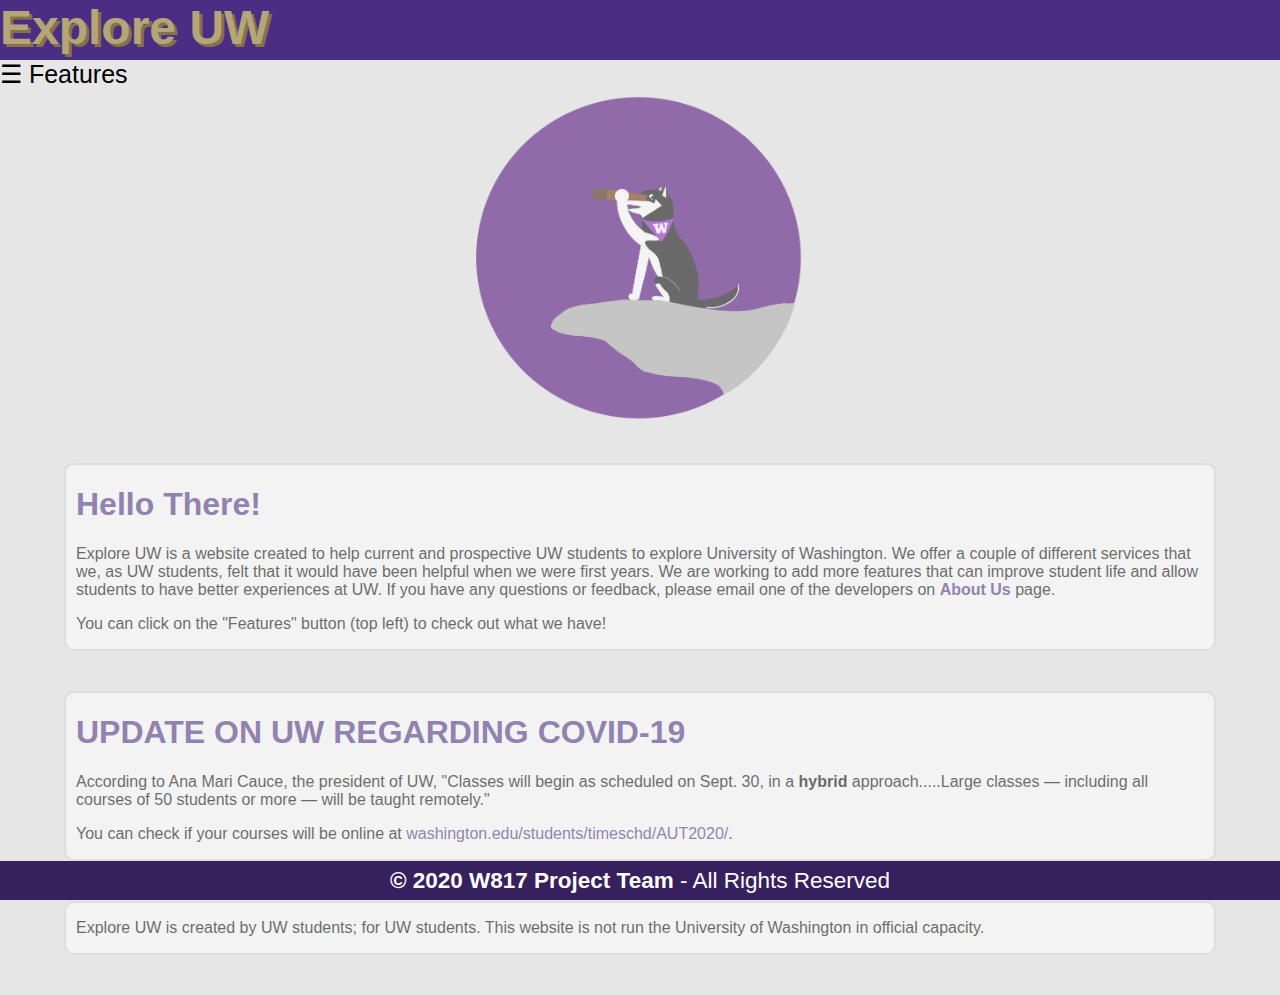
<file: index.html>
<!DOCTYPE html>
<html>
    <head>
      <script src="https://ajax.googleapis.com/ajax/libs/jquery/3.5.1/jquery.min.js"></script>
        <link rel="icon" type="image/png" href="logo.png"/>
        <meta charset = "UTF-8">
        <title>Explore UW</title>
        <!--Linking to any external documents/images-->
		<link rel="stylesheet" type="text/css" href="styles.css">
    </head>

    <body>
		<!-- Title Banner -->
        <div class = "navContainer">
			<div>
				<a href = "index.html" title = "Home" id = "title">Explore UW</a>
			</div>
		</div>

    <div id="sideMenu" class="sidenav">
      <a href="javascript:void(0)" class="closebtn"
        onclick="closeNav()">&times;</a>
        <a href = "index.html" title = "Home">Home</a>
        <a href = "campus_map.html" title = "Campus Map">Campus Map</a>
        <a href = "majors.html" title = "Majors">Majors</a>
        <a href = "rso.html" title = "RSOs">RSOs</a>
        <a href = "faq.html" title = "FAQ">FAQ</a>
        <a href = "resources.html" title = "Resources">Resources</a>
        <a href = "about.html" title = "About">About Us</a>
      </div>
      <span style="font-size:25px; cursor:pointer" onclick="openNav()">&#9776; Features</span>

    <!-- Body -->

    <center>
      <div class = "logo" style= "display: none;">
        <img src="logo.png" width="340" height="340">
      </div>
    </center>
    <div id = "intro" class = "content" style= "display: none;">
      <h1>Hello There!</h1>
			<p>Explore UW is a website created to help current and prospective UW students to explore University of Washington.
        We offer a couple of different services that we, as UW students, felt that it would have been helpful when we were first years.
        We are working to add more features that can improve student life and allow students to have better experiences at UW. If you have any questions or
        feedback, please email one of the developers on <a href="about.html"><b>About Us</b></a> page.
      <p>You can click on the "Features" button (top left) to check out what we have!
		</div>

    <div id= "news"class= "content" style= "display:none;">
      <h1>UPDATE ON UW REGARDING COVID-19</h1>
      <p>According to Ana Mari Cauce, the president of UW, "Classes will begin as scheduled on Sept. 30, in a <strong>hybrid</strong> approach.....Large classes — including all courses of 50 students or more — will be taught remotely."
      <p>You can check if your courses will be online at <a href = "https://www.washington.edu/students/timeschd/AUT2020/">washington.edu/students/timeschd/AUT2020/</a>.
    </div>

    <div id= "disclaimer" class = "content" style= "display: none;">
			<p>Explore UW is created by UW students; for UW students.
			This website is not run the University of Washington in official capacity.
		</div>
		<!-- Copyright -->
		<div id = "copyright">
			<strong>© 2020 W817 Project Team</strong> - All Rights Reserved
		</div>

		<script>
		  function openNav() {
			document.getElementById("sideMenu").style.width = "200px";
			document.getElementById("intro").style.marginLeft = "210px";
			document.getElementById("title").style.marginLeft = "210px";
			document.getElementById("disclaimer").style.marginLeft = "210px";
      document.getElementById("news").style.marginLeft = "210px";
		  }

		  function closeNav() {
			document.getElementById("sideMenu").style.width = "0";
			document.getElementById("intro").style.marginLeft= "65px";
			document.getElementById("title").style.marginLeft = "0";
			document.getElementById("disclaimer").style.marginLeft = "65px";
      document.getElementById("news").style.marginLeft = "65px";
      }

      $(document).ready(function() {
        $("div.content").fadeIn(1400);
        $("div.logo").fadeIn(1400);
      });
      </script>
    </body>
</html>
</file>
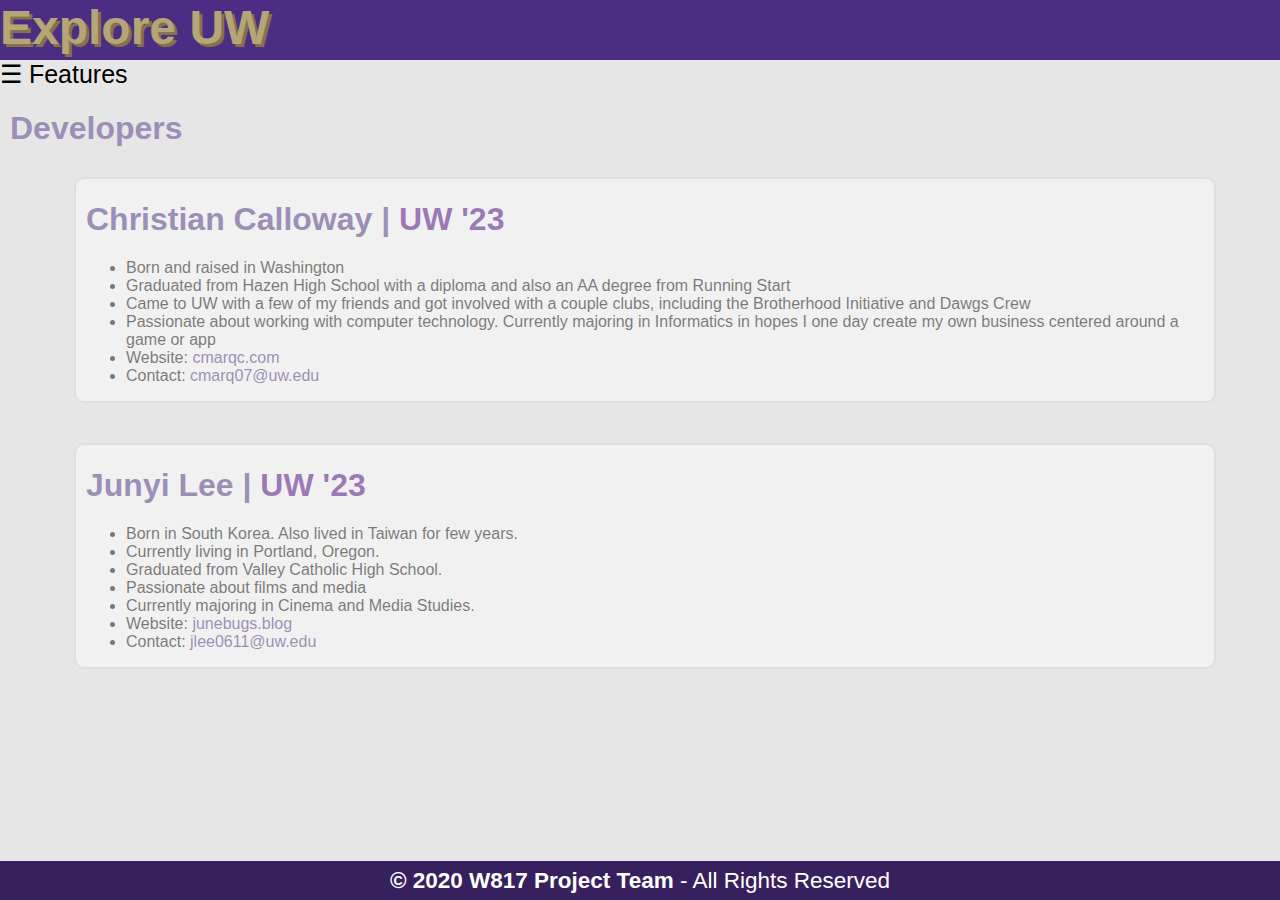
<file: about.html>
<!DOCTYPE html>
<html>
    <head>
        <script src="https://ajax.googleapis.com/ajax/libs/jquery/3.5.1/jquery.min.js"></script>
        <link rel="icon" type="image/png" href="logo.png"/>
	      <meta charset = "UTF-8">
        <title>Explore UW</title>
        <!--Linking to any external documents/images-->
		<link rel="stylesheet" type="text/css" href="styles.css">
    </head>

    <body>
		<!-- Title Banner -->
        <div class = "navContainer">
			<div>
				<a href = "index.html" title = "Home" id = "title">Explore UW</a>
			</div>
		</div>

    <div id="sideMenu" class="sidenav">
      <a href="javascript:void(0)" class="closebtn"
        onclick="closeNav()">&times;</a>
        <a href = "index.html" title = "Home">Home</a>
        <a href = "campus_map.html" title = "Campus Map">Campus Map</a>
        <a href = "majors.html" title = "Majors">Majors</a>
        <a href = "rso.html" title = "RSOs">RSOs</a>
        <a href = "faq.html" title = "FAQ">FAQ</a>
        <a href = "resources.html" title = "Resources">Resources</a>
        <a href = "about.html" title = "About">About Us</a>
      </div>
      <span style="font-size:25px; cursor:pointer" onclick="openNav()">&#9776; Features</span>

    <!-- Body -->
    <div id = "creators" class = "groups" style= "display: none;">
      <h1>Developers</h1>
      <div class = "content">
  			<h1>Christian Calloway | <span style="color: indigo">UW '23</span></h1>
  			<ul>
  				<li>Born and raised in Washington</li>
  				<li>Graduated from Hazen High School with a diploma and
  				also an AA degree from Running Start</li>
  				<li>Came to UW with a few of my friends and got involved
  				with a couple clubs, including the Brotherhood Initiative and Dawgs Crew</li>
  				<li>Passionate about working with computer technology. Currently majoring in Informatics
  				in hopes I one day create my own business centered around a game or app</li>
  				<li>Website: <a href = "https://www.cmarqc.com">cmarqc.com</a></li>
  				<li>Contact: <a href = "mailto: cmarq07@uw.edu">cmarq07@uw.edu</a></li>
  		</div>
  		<div class = "content">
  			<h1>Junyi Lee | <span style="color: indigo">UW '23</span></h1>
  			<ul>
  				<li>Born in South Korea. Also lived in Taiwan for few years.</li>
  				<li>Currently living in Portland, Oregon.</li>
  				<li>Graduated from Valley Catholic High School.</li>
  				<li>Passionate about films and media</li>
  				<li>Currently majoring in Cinema and Media Studies.</li>
  				<li>Website: <a href = "https://junebugs.blog/">junebugs.blog</a></li>
  				<li>Contact: <a href = "mailto: jlee0611@uw.edu">jlee0611@uw.edu</a></li>
  		</div>
    </div>
    
		<!-- Copyright -->
		<div id = "copyright">
			<strong>© 2020 W817 Project Team</strong> - All Rights Reserved
		</div>

    <script>
    function openNav() {
      document.getElementById("sideMenu").style.width = "200px";
      document.getElementById("title").style.marginLeft = "210px";
      document.getElementById("creators").style.marginLeft = "210px";
      document.getElementById("contributers").style.marginLeft = "210px";
    }

    function closeNav() {
      document.getElementById("sideMenu").style.width = "0";
      document.getElementById("title").style.marginLeft = "0";
      document.getElementById("creators").style.marginLeft = "10px";
      document.getElementById("contributers").style.marginLeft = "10px";
    }

    $(document).ready(function() {
      $("div.groups").fadeIn(1400);
    });
    </script>
    </body>
</html>
</file>
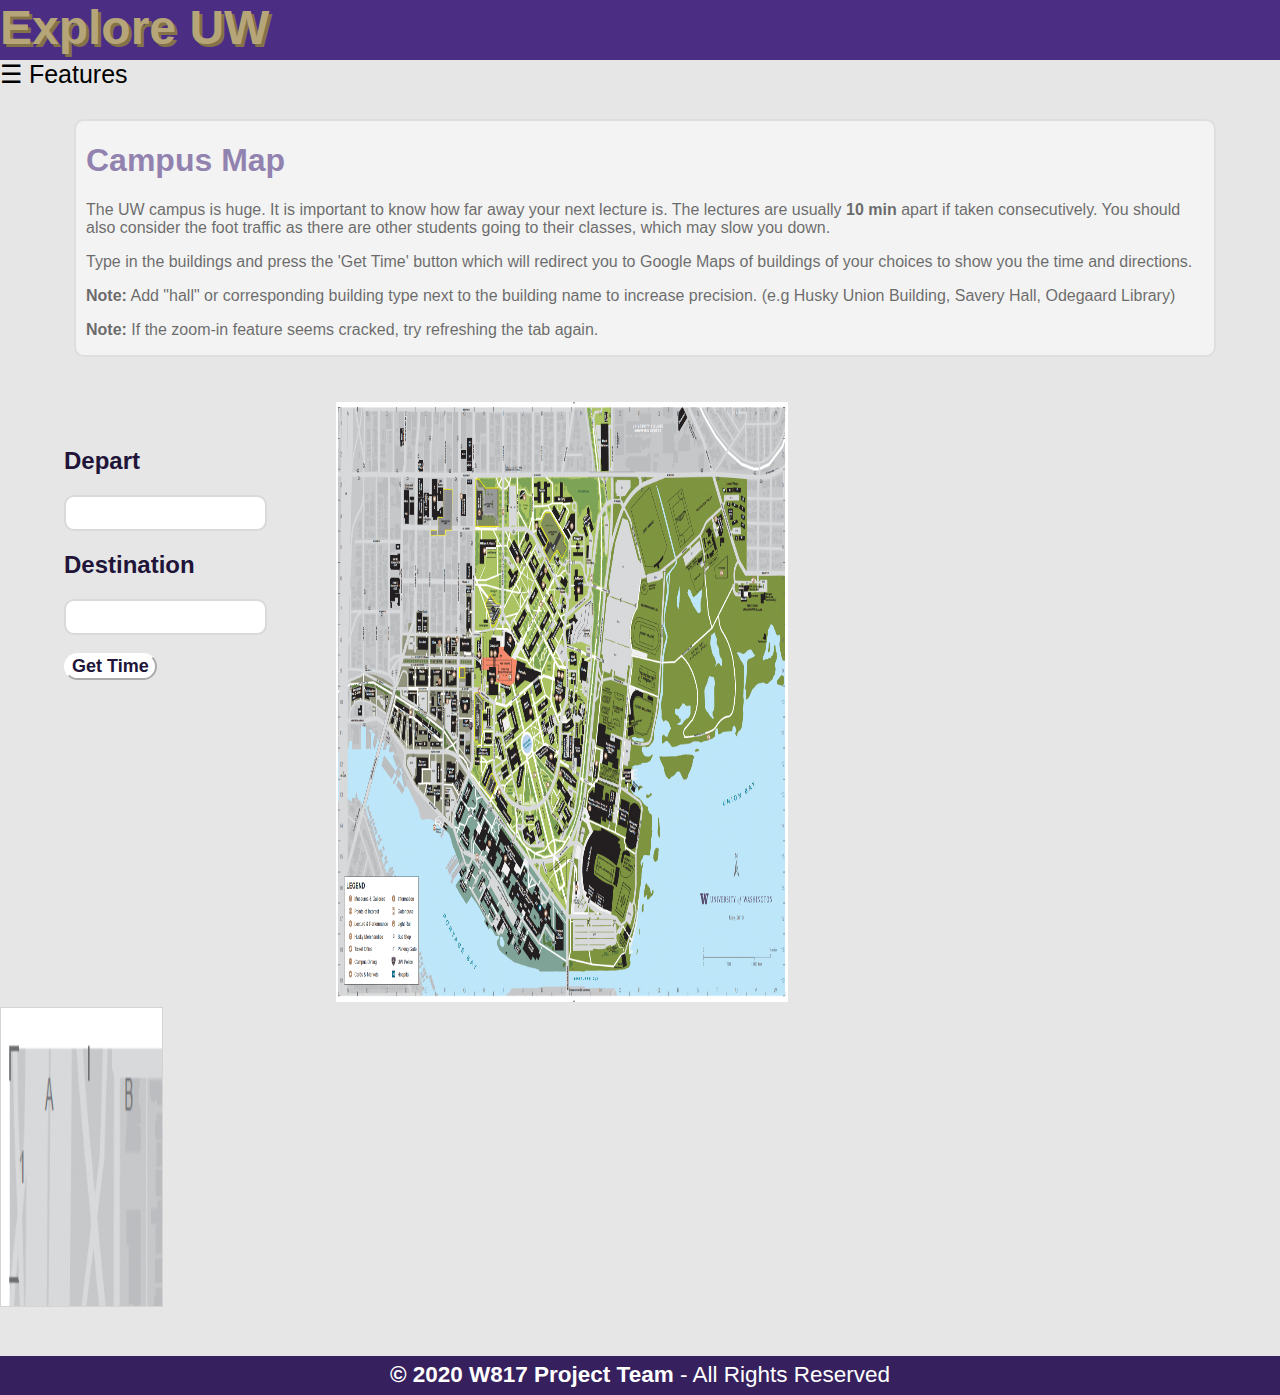
<file: campus_map.html>
<!DOCTYPE html>
<html>
    <head>
        <script src="https://ajax.googleapis.com/ajax/libs/jquery/3.5.1/jquery.min.js"></script>
      	<link rel="icon" type="image/png" href="logo.png"/>  
			  <meta charset = "UTF-8">
        <title>Explore UW</title>
        <!--Linking to any external documents/images-->
		<link rel="stylesheet" type="text/css" href="styles.css">
    </head>

    <body>
		<!-- Title Banner -->
        <div class = "navContainer">
			<div>
				<a href = "index.html" title = "Home" id = "title">Explore UW</a>
			</div>
		</div>

		<div id="sideMenu" class="sidenav">
			<a href="javascript:void(0)" class="closebtn"
			onclick="closeNav()">&times;</a>
			<a href = "index.html" title = "Home">Home</a>
			<a href = "campus_map.html" title = "Campus Map">Campus Map</a>
			<a href = "majors.html" title = "Majors">Majors</a>
			<a href = "rso.html" title = "RSOs">RSOs</a>
			<a href = "faq.html" title = "FAQ">FAQ</a>
      <a href = "resources.html" title = "Resources">Resources</a>
			<a href = "about.html" title = "About">About Us</a>
		</div>
		<span style="font-size:25px; cursor:pointer" onclick="openNav()">&#9776; Features</span>

		<!-- Body -->
    <div class= "groups" style= "display: none;">
      <div id = "intro" class ="content">
        <h1>Campus Map</h1>
        <p>The UW campus is huge. It is important to know how far away your next lecture is. The lectures are usually <strong>10 min</strong> apart if taken consecutively. You should also consider
           the foot traffic as there are other students going to their classes, which may slow you down.
        <p>Type in the buildings and press the 'Get Time' button which will redirect you to
           Google Maps of buildings of your choices to show you the time and directions.
        <p><strong>Note:</strong> Add "hall" or corresponding building type next to the building name to increase precision. (e.g Husky Union Building, Savery Hall, Odegaard Library)
        <p><strong>Note:</strong> If the zoom-in feature seems cracked, try refreshing the tab again.
      </div>
    </div>

	  <div class = "mapContainer">
		  <div id = "map">
			<form action="https://www.google.com/maps" method="get" target="_blank">
			  <h2>Depart</h2> <input id="departure" class = "field" type="text" name="saddr">
			  <h2>Destination</h2> <input id="destination" class = "field" type="text" name="daddr">
			  <br>
			  <br>
			  <button class = "button" onClick="addStateName()" type="submit">Get Time</button>
			</form>
		  </div>

      <div class="img-zoom-container">
        <img id="myimage" src="WashingtonCampusMap.png" width="1000" height="600">
        <div id="myresult" class="img-zoom-result"></div>
      </div>
	  </div>

    <!-- Copyright -->
		<div id = "scrollCopyright">
			<strong>© 2020 W817 Project Team</strong> - All Rights Reserved
		</div>

		<script>
      function openNav() {
				document.getElementById("sideMenu").style.width = "200px";
				document.getElementById("title").style.marginLeft = "210px";
				document.getElementById("intro").style.marginLeft = "210px";
				document.getElementById("map").style.marginLeft = "210px";
		  }

		  function closeNav() {
				document.getElementById("sideMenu").style.width = "0";
				document.getElementById("title").style.marginLeft = "0";
				document.getElementById("intro").style.marginLeft= "65px";
				document.getElementById("map").style.marginLeft = "65px";
		  }

      $(document).ready(function() {
        $("div.groups").fadeIn(1400);
      });

      function addStateName() {
        var depart = document.getElementById("departure");
        var destination = document.getElementById("destination");
        depart.value = depart.value + " Seattle, Washington";
        destination.value = destination.value +" Seattle, Washington";
      }

      function imageZoom(imgID, resultID) {
        var img, lens, result, cx, cy;
        img = document.getElementById(imgID);
        result = document.getElementById(resultID);
        lens = document.createElement("DIV");
        lens.setAttribute("class", "img-zoom-lens");
        img.parentElement.insertBefore(lens, img);
        cx = result.offsetWidth / lens.offsetWidth;
        cy = result.offsetHeight / lens.offsetHeight;
        result.style.backgroundImage = "url('" + img.src + "')";
        result.style.backgroundSize = (img.width * cx) + "px " + (img.height * cy) + "px";
        lens.addEventListener("mousemove", moveLens);
        img.addEventListener("mousemove", moveLens);
        lens.addEventListener("touchmove", moveLens);
        img.addEventListener("touchmove", moveLens);
        function moveLens(e) {
          var pos, x, y;
          e.preventDefault();
          pos = getCursorPos(e);
          x = pos.x - (lens.offsetWidth / 2);
          y = pos.y - (lens.offsetHeight / 2);
          if (x > img.width - lens.offsetWidth) {x = img.width - lens.offsetWidth;}
          if (x < 0) {x = 0;}
          if (y > img.height - lens.offsetHeight) {y = img.height - lens.offsetHeight;}
          if (y < 0) {y = 0;}
          lens.style.left = x + "px";
          lens.style.top = y + "px";
          result.style.backgroundPosition = "-" + (x * cx) + "px -" + (y * cy) + "px";
        }
        function getCursorPos(e) {
          var a, x = 0, y = 0;
          e = e || window.event;
          a = img.getBoundingClientRect();
          x = e.pageX - a.left;
          y = e.pageY - a.top;
          x = x - window.pageXOffset;
          y = y - window.pageYOffset;
          return {x : x, y : y};
        }
      }
      </script>

      <script>
        imageZoom("myimage", "myresult");
      </script>
    </body>
</html>
</file>
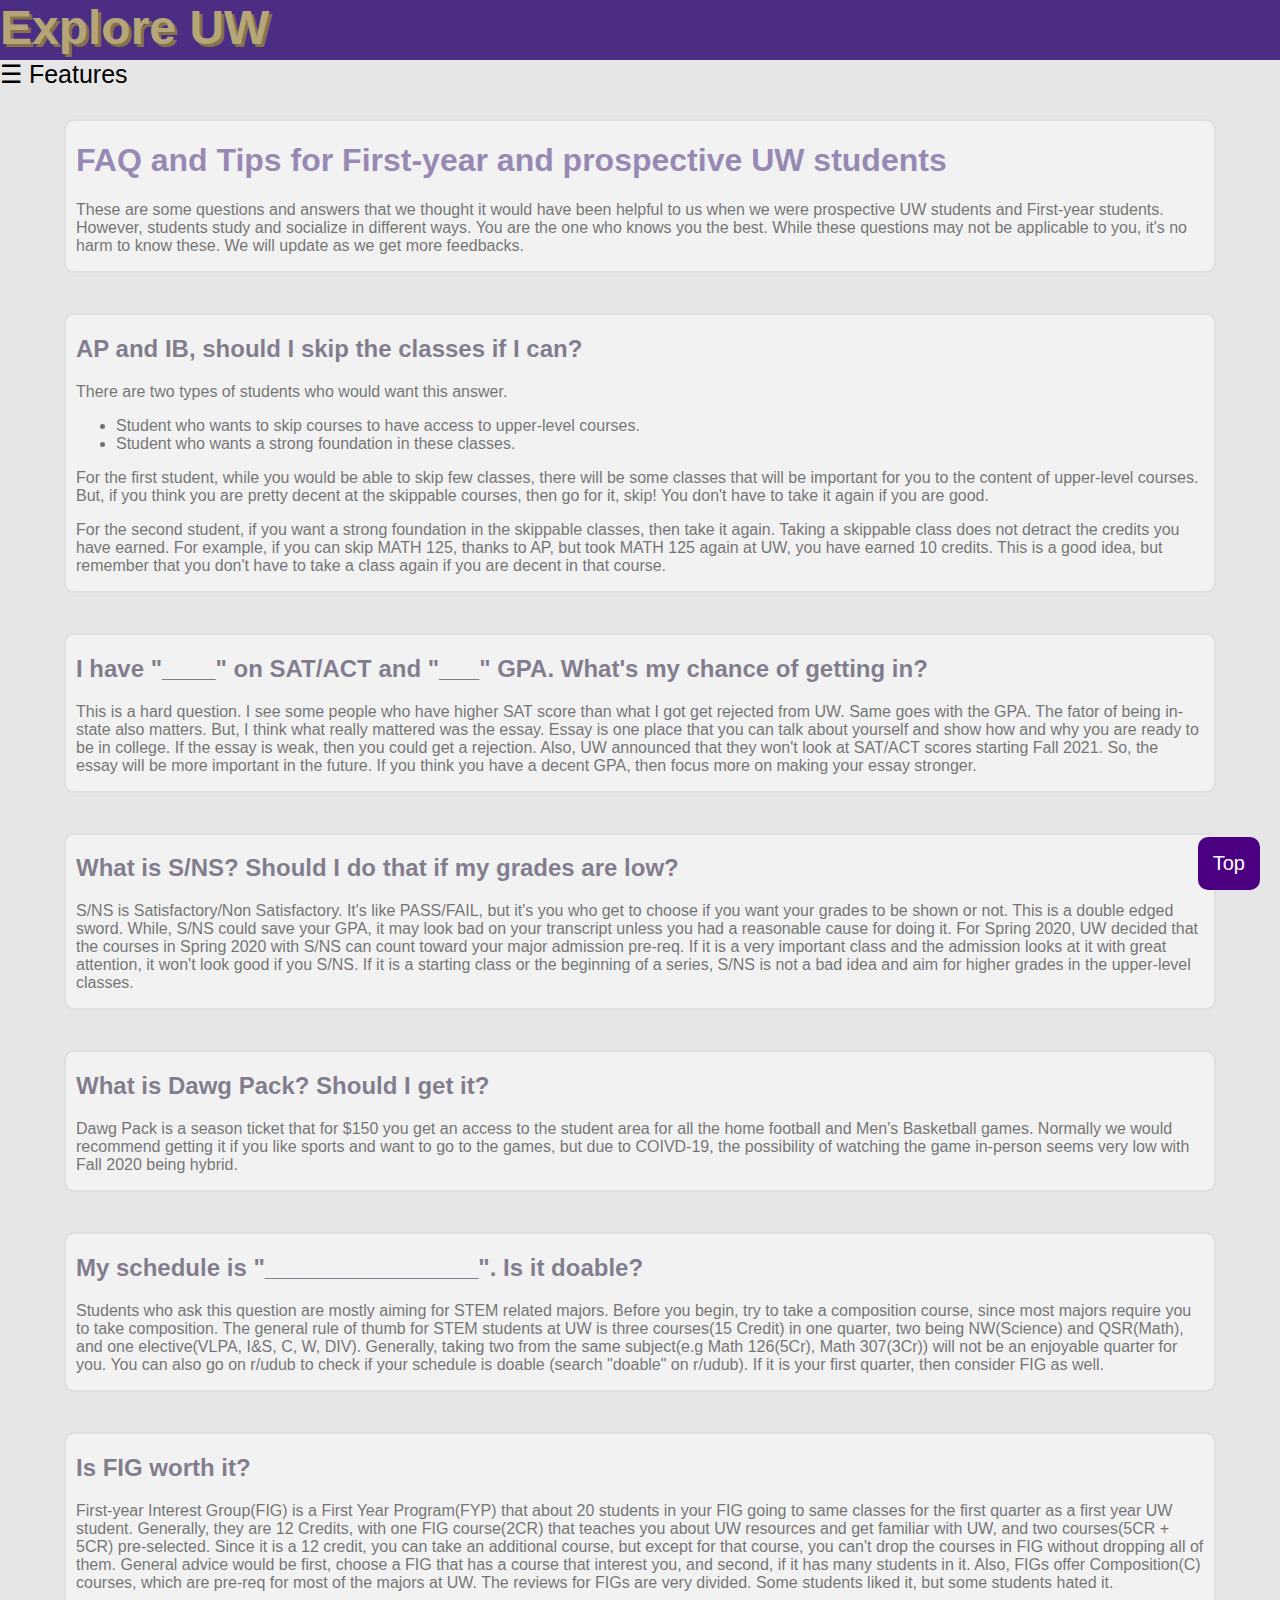
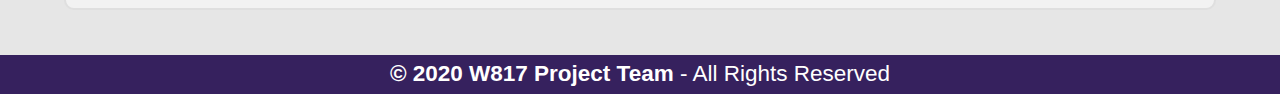
<file: faq.html>
<!DOCTYPE html>
<html>
    <head>
        <script src="https://ajax.googleapis.com/ajax/libs/jquery/3.5.1/jquery.min.js"></script>
        <meta charset = "UTF-8">
        <link rel="icon" type="image/png" href="logo.png"/>
        <title>Explore UW</title>
        <!--Linking to any external documents/images-->
		<link rel="stylesheet" type="text/css" href="styles.css">
    </head>

    <body>
		<!-- Title Banner -->
        <div class = "navContainer">
			<div>
				<a href = "index.html" title = "Home" id = "title">Explore UW</a>
			</div>
		</div>
    <!-- Top Button -->
    <button onclick="topFunction()" id="topBtn" title="Go to top">Top</button>

		<div id="sideMenu" class="sidenav">
			<a href="javascript:void(0)" class="closebtn"
			onclick="closeNav()">&times;</a>
			<a href = "index.html" title = "Home">Home</a>
			<a href = "campus_map.html" title = "Campus Map">Campus Map</a>
			<a href = "majors.html" title = "Majors">Majors</a>
			<a href = "rso.html" title = "RSOs">RSOs</a>
			<a href = "faq.html" title = "FAQ">FAQ</a>
      <a href = "resources.html" title = "Resources">Resources</a>
			<a href = "about.html" title = "About">About Us</a>
		</div>
		<span style="font-size:25px; cursor:pointer" onclick="openNav()">&#9776; Features</span>

		<!-- Body -->
    <div id = "intro" class = "content" style= "display: none;">
      <h1>FAQ and Tips for First-year and prospective UW students</h1>
      <p>These are some questions and answers that we thought it would have been helpful to us when we were prospective UW students and First-year students.
         However, students study and socialize in different ways. You are the one who knows you the best. While these questions may not be applicable to you,
         it's no harm to know these. We will update as we get more feedbacks.
    </div>

    <div class ="content" style= "display: none;">
      <h2>AP and IB, should I skip the classes if I can?</h2>
      <p>There are two types of students who would want this answer.
        <ul>
          <li>Student who wants to skip courses to have access to upper-level courses.</li>
          <li>Student who wants a strong foundation in these classes.</li>
        </ul>
      <p>For the first student, while you would be able to skip few classes, there will be some classes that will be important for you to the content of upper-level courses.
         But, if you think you are pretty decent at the skippable courses, then go for it, skip! You don't have to take it again if you are good.
      <p>For the second student, if you want a strong foundation in the skippable classes, then take it again. Taking a skippable class does not detract the credits you have earned.
         For example, if you can skip MATH 125, thanks to AP, but took MATH 125 again at UW, you have earned 10 credits. This is a good idea, but remember that you don't have to take
         a class again if you are decent in that course.
    </div>
    <div class ="content" style= "display: none;">
      <h2>I have "____" on SAT/ACT and "___" GPA. What's my chance of getting in?</h2>
      <p>This is a hard question. I see some people who have higher SAT score than what I got get rejected from UW. Same goes with the GPA. The fator of being in-state also matters.
         But, I think what really mattered was the essay. Essay is one place that you can talk about yourself and show how and why you are ready to be in college. If the essay is weak,
         then you could get a rejection. Also, UW announced that they won't look at SAT/ACT scores starting Fall 2021. So, the essay will be more important in the future. If you think you have
         a decent GPA, then focus more on making your essay stronger.
    </div>
    <div class ="content" style= "display: none;">
      <h2>What is S/NS? Should I do that if my grades are low?</h2>
      <p>S/NS is Satisfactory/Non Satisfactory. It's like PASS/FAIL, but it's you who get to choose if you want your grades to be shown or not. This is a double edged sword.
         While, S/NS could save your GPA, it may look bad on your transcript unless you had a reasonable cause for doing it. For Spring 2020, UW decided that the courses in
         Spring 2020 with S/NS can count toward your major admission pre-req. If it is a very important class and the admission looks at it with great attention, it won't
         look good if you S/NS. If it is a starting class or the beginning of a series, S/NS is not a bad idea and aim for higher grades in the upper-level classes.
    </div>
    <div class ="content" style= "display: none;">
      <h2>What is Dawg Pack? Should I get it?</h2>
      <p>Dawg Pack is a season ticket that for $150 you get an access to the student area for all the home football and Men's Basketball games. Normally we would recommend
         getting it if you like sports and want to go to the games, but due to COIVD-19, the possibility of watching the game in-person seems very low with Fall 2020 being hybrid.
    </div>
    <div class ="content" style= "display: none;">
      <h2>My schedule is "________________". Is it doable?</h2>
      <p>Students who ask this question are mostly aiming for STEM related majors. Before you begin, try to take a composition course, since most majors require you to take composition.
         The general rule of thumb for STEM students at UW is three courses(15 Credit) in one quarter, two being NW(Science) and QSR(Math), and one elective(VLPA, I&S, C, W, DIV). Generally,
         taking two from the same subject(e.g Math 126(5Cr), Math 307(3Cr)) will not be an enjoyable quarter for you. You can also go on r/udub to check if your schedule is doable (search "doable" on r/udub). If it is
         your first quarter, then consider FIG as well.
    </div>
    <div class ="content" style= "display: none;">
      <h2>Is FIG worth it?</h2>
      <p>First-year Interest Group(FIG) is a First Year Program(FYP) that about 20 students in your FIG going to same classes for the first quarter as a first year UW student. Generally, they are 12 Credits,
         with one FIG course(2CR) that teaches you about UW resources and get familiar with UW, and two courses(5CR + 5CR) pre-selected. Since it is a 12 credit, you can take an additional course, but except
         for that course, you can't drop the courses in FIG without dropping all of them. General advice would be first, choose a FIG that has a course that interest you, and second, if it has many students
         in it. Also, FIGs offer Composition(C) courses, which are pre-req for most of the majors at UW. The reviews for FIGs are very divided. Some students liked it, but some students hated it.
    </div>
		<!-- Copyright -->
		<div id = "scrollCopyright">
			<strong>© 2020 W817 Project Team</strong> - All Rights Reserved
		</div>
		<script>
		  function openNav() {
  			document.getElementById("sideMenu").style.width = "200px";
  			document.getElementById("intro").style.marginLeft = "210px";
  			document.getElementById("title").style.marginLeft = "210px";
  			document.getElementById("disclaimer").style.marginLeft = "210px";
		  }

		  function closeNav() {
  			document.getElementById("sideMenu").style.width = "0";
  			document.getElementById("intro").style.marginLeft= "65px";
  			document.getElementById("title").style.marginLeft = "0";
  			document.getElementById("disclaimer").style.marginLeft = "65px";
		  }

      function topFunction() {
        document.body.scrollTop = 0;
        document.documentElement.scrollTop = 0;
      }

      $(document).ready(function() {
        $("div.content").fadeIn(1400);
      });
      </script>
    </body>
</html>
</file>
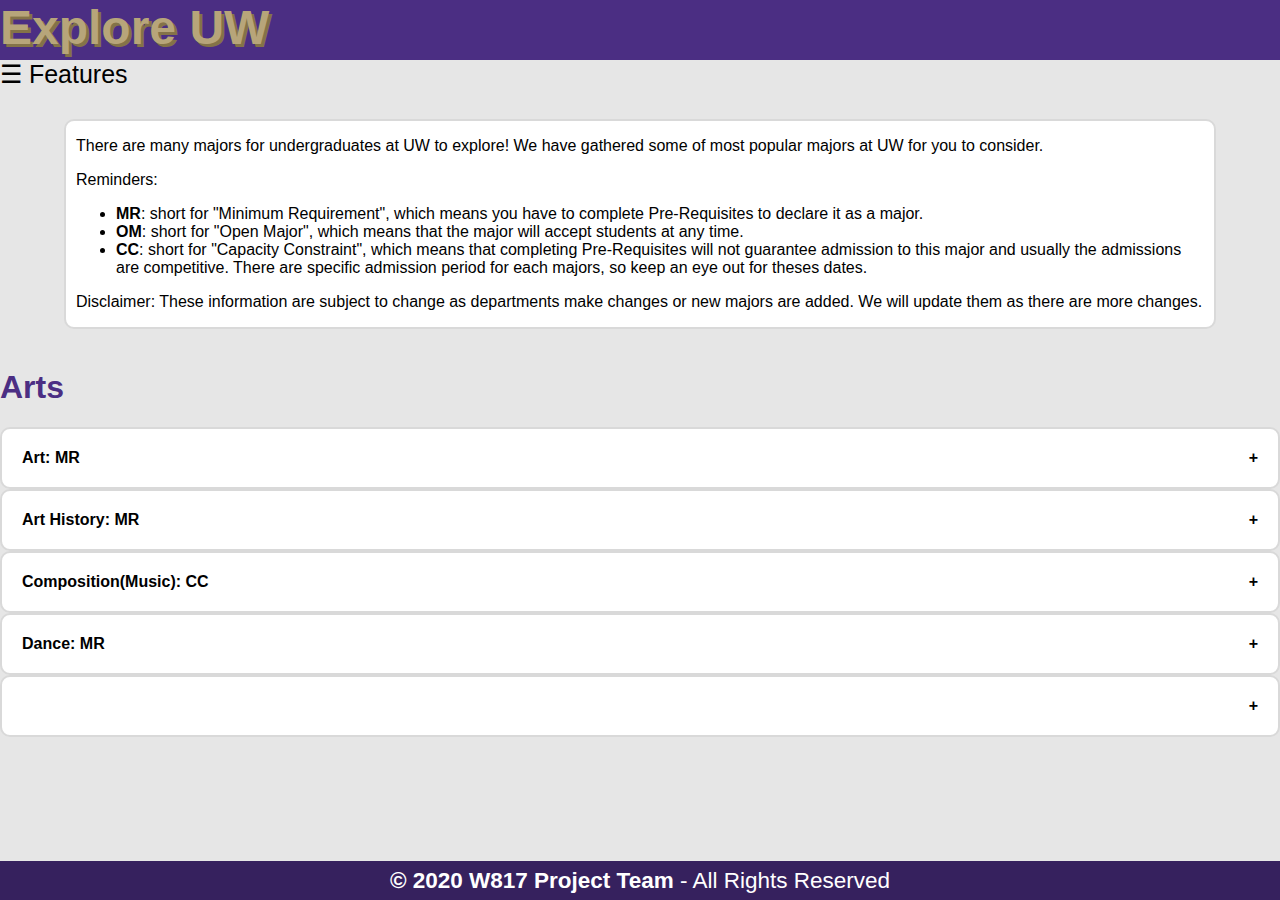
<file: major.html>
<!DOCTYPE html>
<html>
    <head>
        <meta charset = "UTF-8">
        <title>Explore UW</title>
        <!--Linking to any external documents/images-->
		<link rel="stylesheet" type="text/css" href="styles.css">
    </head>

    <body>
		<!-- Title Banner -->
        <div class = "navContainer">
			<div>
				<text id = "title">Explore UW</text>
			</div>
		</div>

    <div id="sideMenu" class="sidenav">
      <a href="javascript:void(0)" class="closebtn"
        onclick="closeNav()">&times;</a>
        <a href="#">Home</a>
        <a href="#">Walk Time Calculator</a>
        <a href="#">Majors</a>
        <a href="#">RSOs</a>
        <a href="#">FAQ</a>
        <a href="#">About Us</a>
      </div>
      <span style="font-size:25px; cursor:pointer" onclick="openNav()">&#9776; Features</span>

    <!-- Body -->
    <div id = "intro" class = "content">
      <p>There are many majors for undergraduates at UW to explore! We have gathered some of most popular majors at UW for you to consider.</p>
      <p>Reminders:</p>
      <ul>
        <li><b>MR</b>: short for "Minimum Requirement", which means you have to complete Pre-Requisites to declare it as a major.</li>
        <li><b>OM</b>: short for "Open Major", which means that the major will accept students at any time.</li>
        <li><b>CC</b>: short for "Capacity Constraint", which means that completing Pre-Requisites will not guarantee admission to this major
                and usually the admissions are competitive. There are specific admission period for each majors, so keep an eye out for theses dates.</li>
      </ul>
      <p> Disclaimer: These information are subject to change as departments make changes or new majors are added. We will update them as there are more changes.</p>
    </div>

    <h1>Arts</h1>

    <button class ="collapsible"> Art: MR</button>
    <div class = "information">
      <p>Pre-Req: 5CR from ART 100~200 level.</p>
      <p>If you want to declare Art as your major, it is encouraged for you to declare it early in your academic career.</p>
      <p>Four Focuses</p>
      <ul>
        <li>Interdisciplinary Visual Art</li>
        <li>Painting and Drawing</li>
        <li>Photomedia</li>
        <li>Three Dimensional Forum: Ceramics, Glass, Sculpture</li>
      </ul>
      <p>More information on <a href = "https://art.washington.edu/art/undergraduate-program"
         target="_blank">art.washington.edu/art/undergraduate-program</a></li>
		</div>

    <button class ="collapsible"> Art History: MR</button>
    <div class = "information">
      <p>Pre-Req: No Pre-Req. Appointment with advisor</p>
      <p>If you want to declare Art History as your major, it is encouraged for you to declare it early in your academic career.</p>
      <p>More information on <a href = "https://art.washington.edu/art-history/admission-major-art-history"
         target="_blank">art.washington.edu/art-history/admission-major-art-history</a></li>
    </div>

    <button class ="collapsible">Composition(Music): CC</button>
    <div class = "information">
    <p>Pre-Req: MUSIC 113/119, 120, 202/205, 216, 217 and 218</p>
    <p>Additional requirements: Portfolio of recent work and Audition if the committee asks you.</p>
    <p>Admission Period: Second year of study.</p>
    <p>Encouraged to meet with a Composition Faculty Member.</p>
    <p>More information on <a href = "https://music.washington.edu/bachelor-music-composition"
       target="_blank">music.washington.edu/bachelor-music-composition</a></li>
    <p>Audition information on <a href = "https://music.washington.edu/undergraduate-graduate-auditions"
       target="_blank">music.washington.edu/undergraduate-graduate-auditions</a></li>
    </div>

    <button class ="collapsible">Dance: MR </button>
    <div class = "information">
      <p>Pre-Req: 5 credit from Dance 166 (5), 242 (3), 250 (5), 251 (5), 271 (1) or 493 (5).
         Min 2.0 GPA. Registered in or successfully completed at least one technique course.</p>
      <p>More information on <a href = "https://dance.washington.edu/undergraduate-programs"
         target="_blank">dance.washington.edu/undergraduate-programs</a></li>
      <p>And on <a href = "https://dance.washington.edu/ba-dance"
         target="_blank">dance.washington.edu/ba-dance</a></li>
    </div>

    <button class ="collapsible"> </button>
    <div class = "information">

    </div>

		<!-- Copyright -->
		<div id = "copyright">
			<strong>© 2020 W817 Project Team</strong> - All Rights Reserved
		</div>

    <!--SideMenu-->
    <script>
    function openNav() {
      document.getElementById("sideMenu").style.width = "200px";
      document.getElementById("intro").style.marginLeft = "210px";
      document.getElementById("title").style.marginLeft = "210px";
      document.getElementById("disclaimer").style.marginLeft = "210px";
    }

    function closeNav() {
      document.getElementById("sideMenu").style.width = "0";
      document.getElementById("intro").style.marginLeft= "65px";
      document.getElementById("title").style.marginLeft = "0";
      document.getElementById("disclaimer").style.marginLeft = "65px";
    }
    </script>

    <!--Collapsible-->
    <script>
    var majors = document.getElementsByClassName("collapsible");
    var i;
    for(i = 0; i < majors.length; i++){
      majors[i].addEventListener("click", function() {
        this.classList.toggle("active");
        var info = this.nextElementSibling;
        if (info.style.maxHeight){
          info.style.maxHeight = null;
        } else {
          info.style.maxHeight = info.scrollHeight + "px";
        }
      });
    }
    </script>
    </body>
</html>
</file>
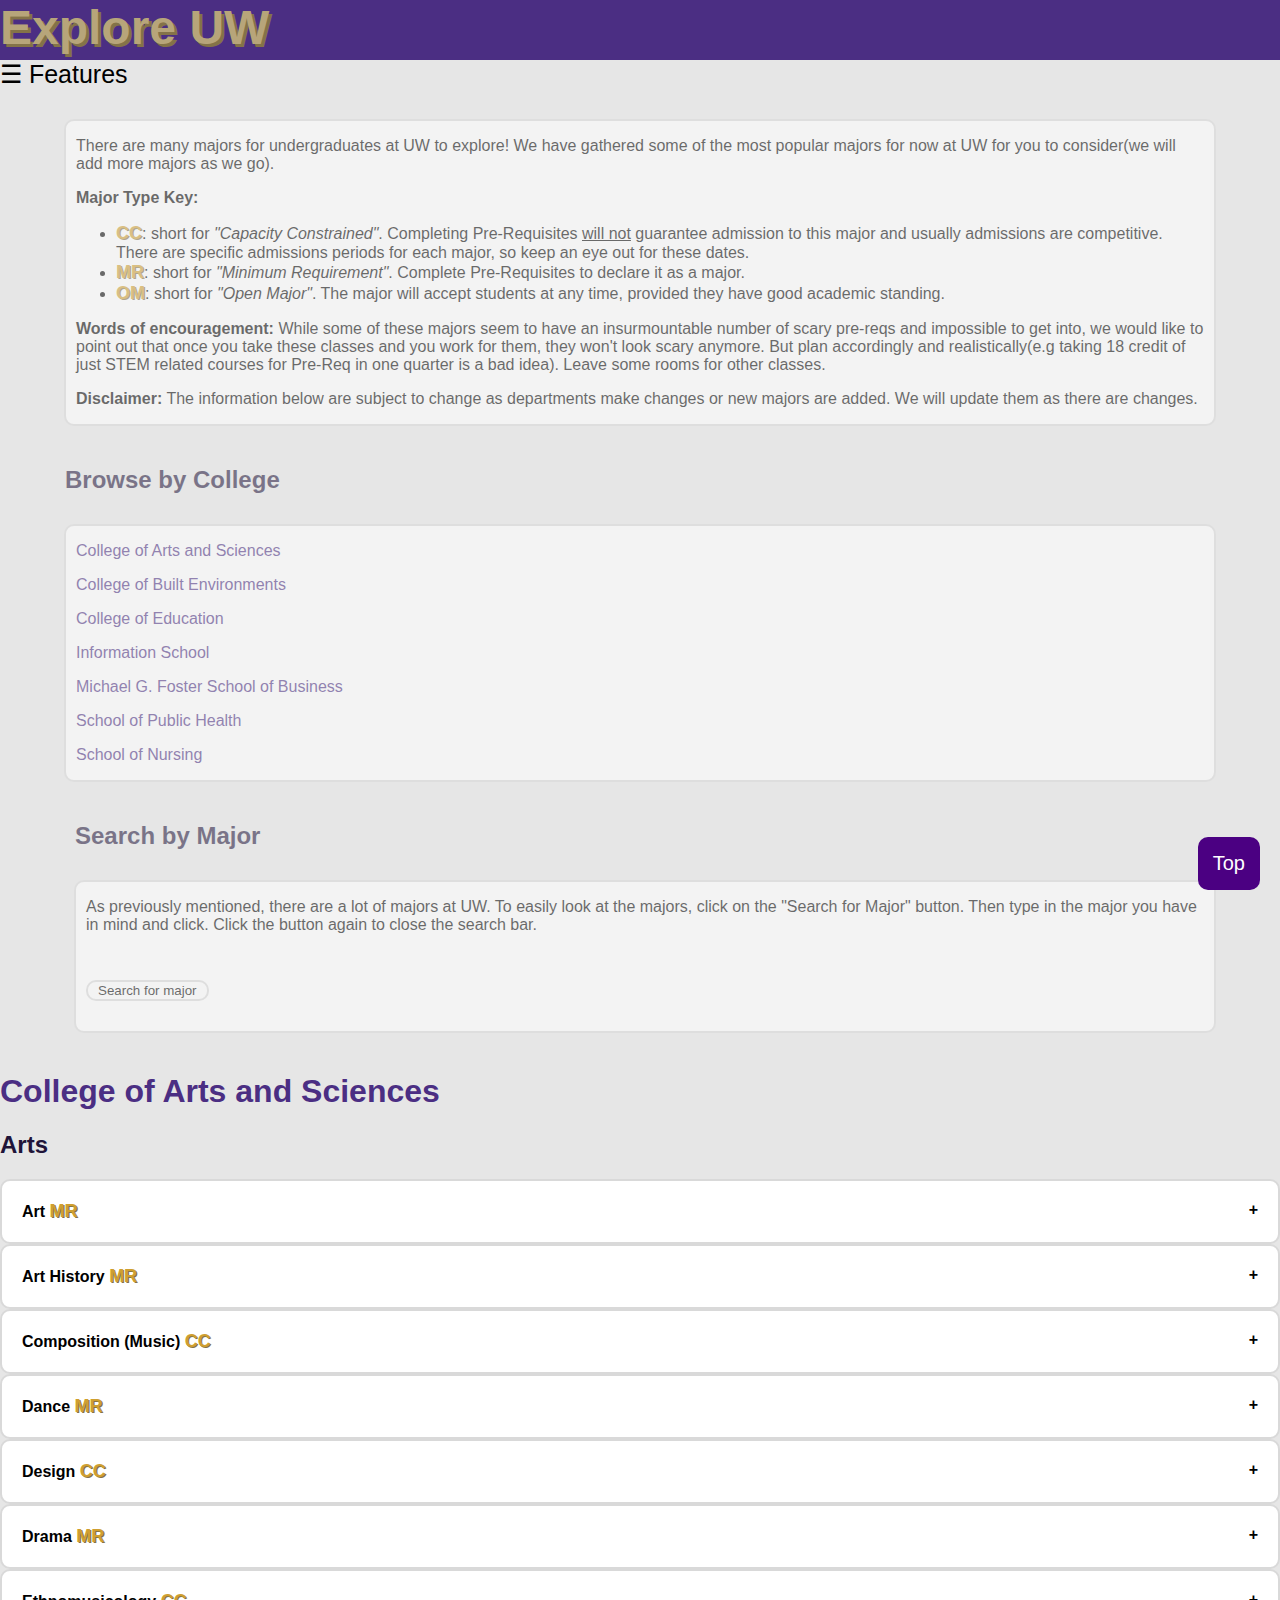
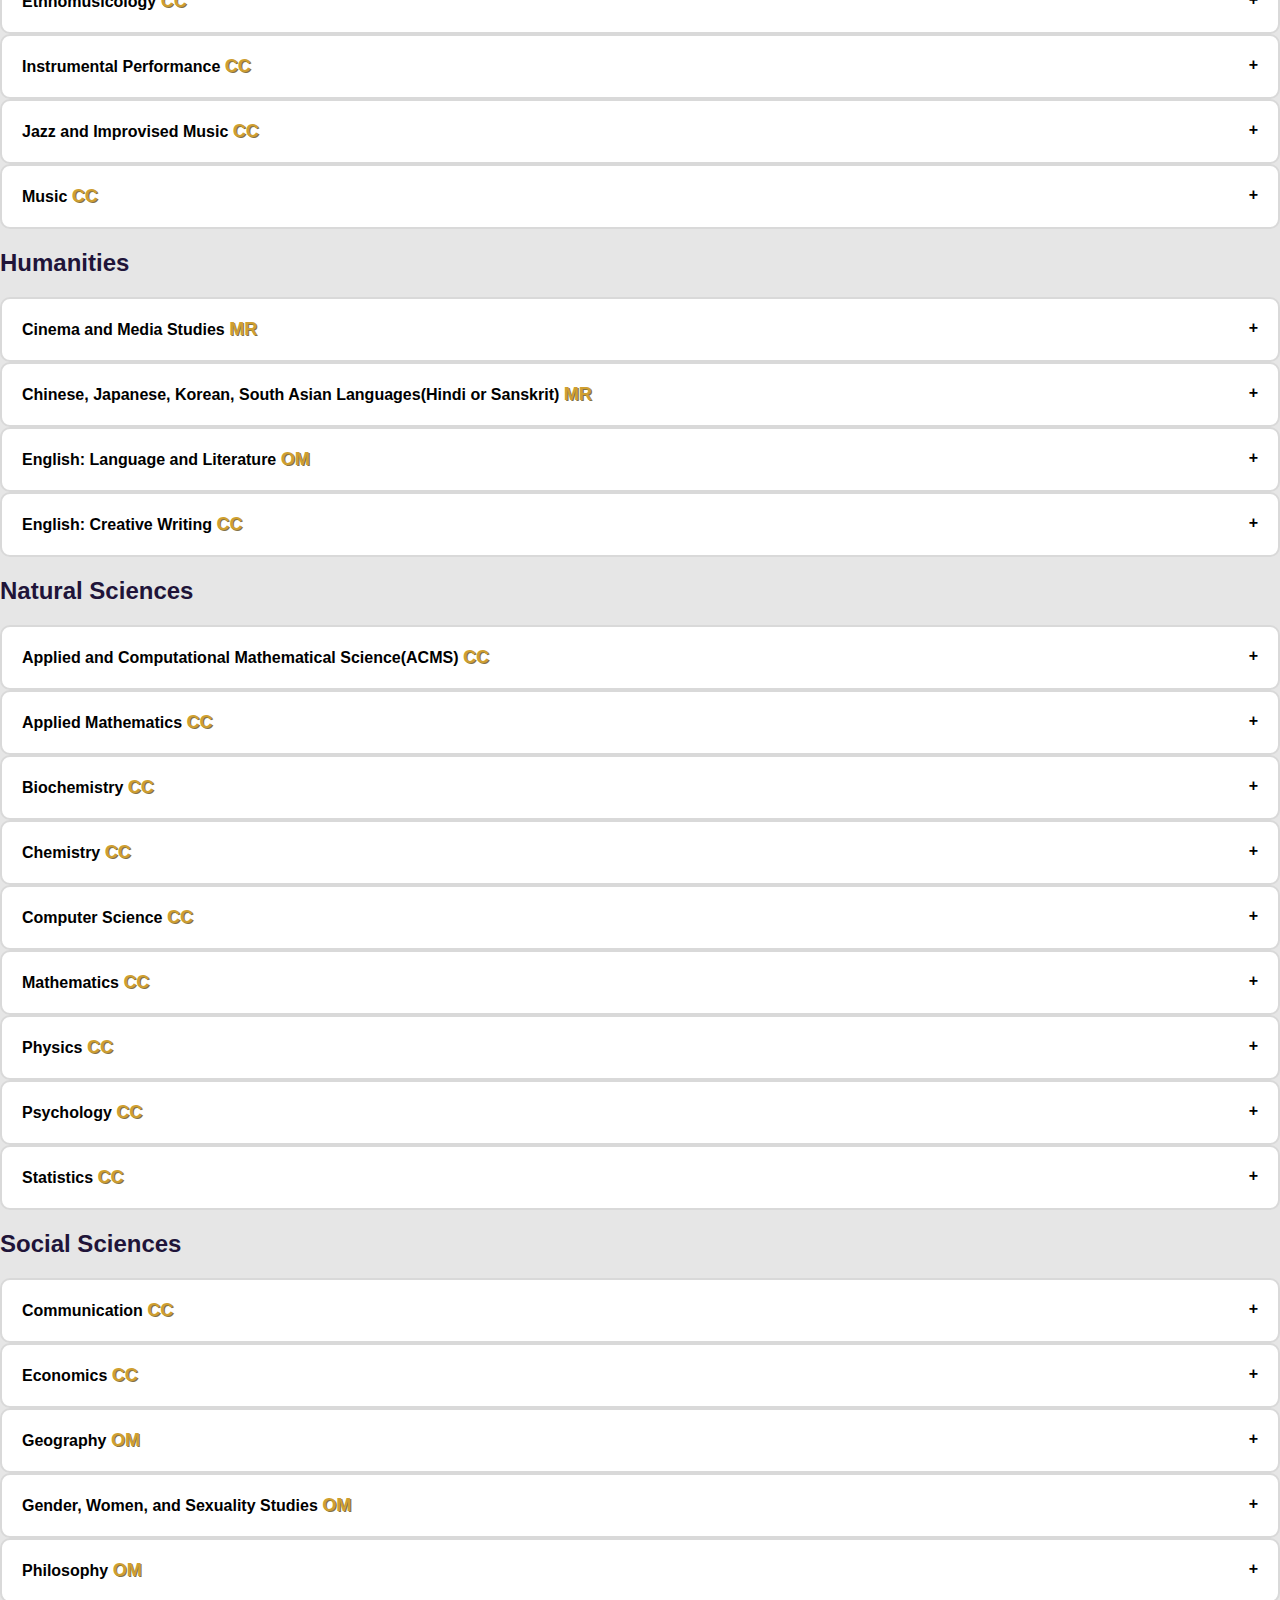
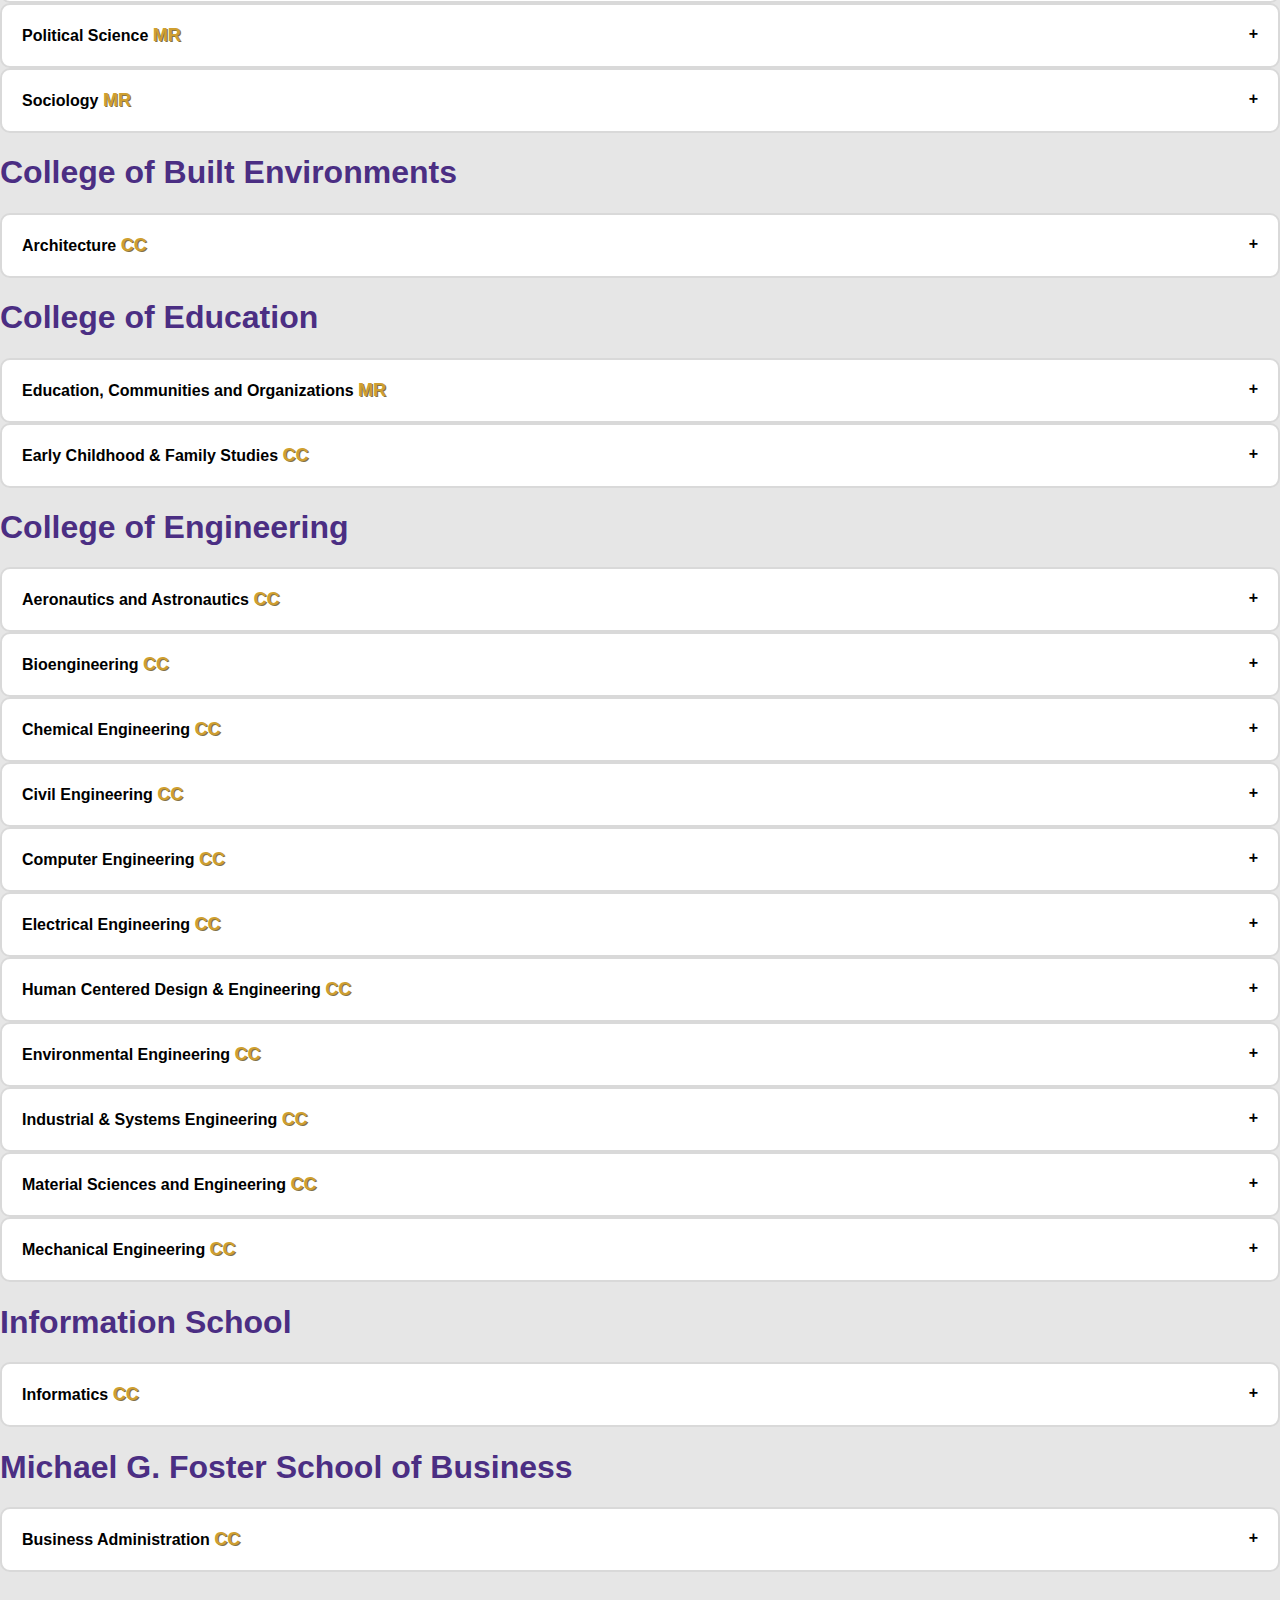
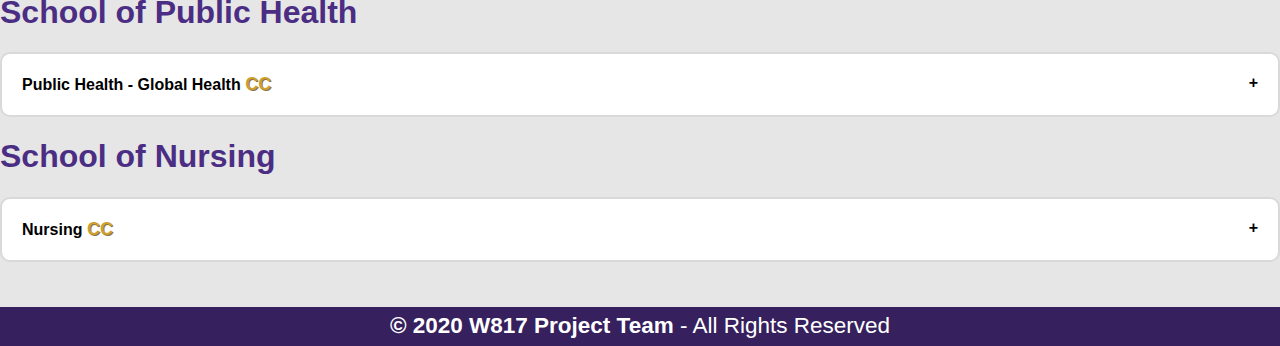
<file: majors.html>
<!DOCTYPE html>
<html>
    <head>
        <script src="https://ajax.googleapis.com/ajax/libs/jquery/3.5.1/jquery.min.js"></script>
        <link rel="icon" type="image/png" href="logo.png"/>
        <meta charset = "UTF-8">
        <title>Explore UW</title>
        <!--Linking to any external documents/images-->
		<link rel="stylesheet" type="text/css" href="styles.css">
    </head>

    <body>
		<!-- Title Banner -->
        <div class = "navContainer">
			<div>
				<a href = "index.html" title = "Home" id = "title">Explore UW</a>
			</div>
		</div>
    <!-- Top Button -->
    <button onclick="topFunction()" id="topBtn" title="Go to top">Top</button>

    <!-- Side Menu -->
		<div id="sideMenu" class="sidenav">
		  <a href="javascript:void(0)" class="closebtn"
			onclick="closeNav()">&times;</a>
			<a href = "index.html" title = "Home">Home</a>
			<a href = "campus_map.html" title = "Campus Map">Campus Map</a>
			<a href = "majors.html" title = "Majors">Majors</a>
			<a href = "rso.html" title = "RSOs">RSOs</a>
			<a href = "faq.html" title = "FAQ">FAQ</a>
      <a href = "resources.html" title = "Resources">Resources</a>
			<a href = "about.html" title = "About">About Us</a>
		  </div>
		  <span style="font-size:25px; cursor:pointer" onclick="openNav()">&#9776; Features</span>

		<!-- Body -->
		<div id = "intro" class = "content" style= "display: none;">
		  <p>There are many majors for undergraduates at UW to explore! We have gathered some of the most popular majors for now at UW for you to consider(we will add more majors as we go).
		  <p><strong>Major Type Key:</strong>
		  <ul>
			<li><span class = "majorType">CC</span>: short for <em>"Capacity Constrained"</em>. Completing Pre-Requisites <span style = "text-decoration:underline">will not</span> guarantee admission
			to this major and usually admissions are competitive. There are specific admissions periods
			for each major, so keep an eye out for these dates.</li>
			<li><span class = "majorType">MR</span>: short for <em>"Minimum Requirement"</em>. Complete Pre-Requisites to declare it as a major.</li>
			<li><span class = "majorType">OM</span>: short for <em>"Open Major"</em>. The major will accept students at any time, provided
			they have good academic standing.</li>
		  </ul>
      <p><strong>Words of encouragement:</strong> While some of these majors seem to have an insurmountable number of scary pre-reqs and impossible
                                        to get into, we would like to point out that once you take these classes and you work for them, they won't look
                                        scary anymore. But plan accordingly and realistically(e.g taking 18 credit of just STEM related courses for
                                        Pre-Req in one quarter is a bad idea). Leave some rooms for other classes.
		  <p><strong>Disclaimer:</strong> The information below are subject to change as departments make changes or new majors are added. We will update them as there are changes.
		</div>

    <div id = "shortcuts" class = "groups" style="display: none; margin-left: 0">
      <h2 style = "margin-left: 65px">Browse by College</h2>
      <div class= "content">
    		  <p><a href = "#ArtsAndSciences">College of Arts and Sciences</a>
    		  <p><a href = "#BuiltEnvironments">College of Built Environments</a>
    		  <p><a href = "#Education">College of Education</a>
    		  <p><a href = "#iSchool">Information School</a>
    		  <p><a href = "#Business">Michael G. Foster School of Business</a>
			    <p><a href = "#PublicHealth">School of Public Health</a>
          <p><a href = "#Nursing">School of Nursing</a>
    	</div>
    </div>

	<div>
    <div id ="searchMajorInfo" class = "groups" style="display:none;">
      <h2 style = "margin-left: 65px">Search by Major</h2>
      <div class ="content">
        <p>As previously mentioned, there are a lot of majors at UW. To easily look at the majors, click on the "Search for Major" button.
           Then type in the major you have in mind and click. Click the button again to close the search bar.
        <div class="dropdown">
          <button onclick="searchBar()" class="dropbtn">Search for major</button>
          <div id="majorShortCut" class="dropdown-content">
            <input type="text" placeholder="Enter a specific major name (e.g: Cinema and Media Studies).." maxlength = "40" id="majorInput" onkeyup="filterSearch()">
            <a href="#Art">Art</a>
            <a href="#ArtH">Art History</a>
            <a href="#composition">Composition (Music)</a>
            <a href="#dance">Dance</a>
            <a href="#design">Design</a>
            <a href="#drama">Drama</a>
            <a href="#ethnomusic">Ethnomusicology</a>
            <a href="#instrument">Instrumental Performance</a>
            <a href="#jazz">Jazz and Improvised Music</a>
            <a href="#music">Music</a>
            <a href="#cms">Cinema and Media Studies</a>
            <a href="#asianLang">Chinese</a>
            <a href="#asianLang">Japanese</a>
            <a href="#asianLang">Korean</a>
            <a href="#asianLang">South Asian Languages(Hindi or Sanskrit)</a>
            <a href="#engl">English: Language and Literature</a>
            <a href="#englCreative">English: Creative Writing</a>
            <a href="#acms">Applied and Computational Mathematical Science(ACMS)</a>
            <a href="#aMath">Applied Mathematics</a>
            <a href="#bioChem">Biochemistry</a>
            <a href="#chem">Chemistry</a>
            <a href="#cs">Computer Science</a>
            <a href="#phys">Physics</a>
            <a href="#psych">Psychology</a>
            <a href="#stat">Statistics</a>
            <a href="#com">Communication</a>
            <a href="#econ">Economics</a>
            <a href="#geography">Geography</a>
            <a href="#gwss">Gender, Women, and Sexuality Studies</a>
            <a href="#phil">Philosophy</a>
            <a href="#polS">Political Science</a>
            <a href="#soc">Sociology</a>
            <a href="#arch">Architecture</a>
            <a href="#educECO">Education, Communities and Organizations</a>
            <a href="#educECFS">Early Childhood & Family Studies</a>
            <a href="#engrAA">Aeronautics and Astronautics (AA)</a>
			<a href="#engrBioE">Bioengineering (BioE)</a>
			<a href="#engrChemE">Chemical Engineering (ChemE)</a>
			<a href="#engrCivE">Civil Engineering (CE)</a>
			<a href="#engrCSE">Computer Engineering (CSE)</a>
			<a href="#engrEE">Electrical Engineering (EE)</a>
			<a href="#engrEnvE">Environmental Engineering (EnvE)</a>
			<a href="#engrHCDE">Human Centered Design and Engineering (HCDE)</a>
			<a href="#engrISE">Industrial & Systemetic Engineering (ISE) </a>
			<a href="#engrMSE">Materials Science and Engineering (MSE)</a>
			<a href="#engrME">Mechanical Engineering (ME)</a>
            <a href="#info">Informatics</a>
            <a href="#business">Business Administration</a>
            <a href="#nurs">Nursing</a>
          </div>
        </div>
      </div>
    </div>
  </div>
		<div id = "ArtsAndSciences" class = "collegeAndMajorInfo">
			<h1>College of Arts and Sciences</h1>
			<!-- Arts -->
				<h2>Arts</h2>
				<!-- Art -->
				<button id= "art" class ="collapsible">Art <span class = "majorType">MR</span></button>
				    <div class = "information">
					<p><strong>Pre-Req:</strong> 5CR from ART 100~200 level.
					<p>If you want to declare Art as your major, it is encouraged for you to declare it early in your academic career.
					<p><strong>Four Focuses:</strong>
					<ul>
						<li>Interdisciplinary Visual Art</li>
						<li>Painting and Drawing</li>
						<li>Photomedia</li>
						<li>Three Dimensional Forum: Ceramics, Glass, Sculpture</li>
					</ul>
					<p>More information on <a href = "https://art.washington.edu/art/undergraduate-program"
					 target="_blank">art.washington.edu/art/undergraduate-program</a>
				</div>
				<!-- Art History -->
				<button id= "artH" class ="collapsible">Art History <span class = "majorType">MR</span></button>
				    <div class = "information">
				  <p><strong>Pre-Req:</strong> No Pre-Req. Appointment with advisor</p>
				  <p>If you want to declare Art History as your major, it is encouraged for you to declare it early in your academic career.</p>
				  <p>More information on <a href = "https://art.washington.edu/art-history/admission-major-art-history"
					 target="_blank">art.washington.edu/art-history/admission-major-art-history</a>
				</div>
				<!-- Music Composition -->
				<button id= "composition" class ="collapsible">Composition (Music) <span class = "majorType">CC</span></button>
  				<div class = "information">
  				<p><strong>Pre-Req:</strong> MUSIC 113/119, 120, 202/205, 216, 217 and 218</p>
  				<p><strong>Additional requirements:</strong> Portfolio of recent work and Audition if the committee asks you.</p>
  				<p><strong>Admission Period:</strong> Second year of study.</p>
  				<p>Encouraged to meet with a Composition Faculty Member.</p>
  				<p>More information on <a href = "https://music.washington.edu/bachelor-music-composition"
  				   target="_blank">music.washington.edu/bachelor-music-composition</a></li>
  				<p>Audition information on <a href = "https://music.washington.edu/undergraduate-graduate-auditions"
  				   target="_blank">music.washington.edu/undergraduate-graduate-auditions</a>
				</div>
				<!-- Dance -->
				<button id= "dance" class ="collapsible">Dance <span class = "majorType">MR</span></button>
  				<div class = "information">
  				  <p><strong>Pre-Req:</strong> 5 credit from DANCE 166 (5), 242 (3), 250 (5), 251 (5), 271 (1) or 493 (5).
  					 Min 2.0 GPA. Registered in or successfully completed at least one technique course.</p>
  				  <p>More information on <a href = "https://dance.washington.edu/undergraduate-programs"
  					 target="_blank">dance.washington.edu/undergraduate-programs</a></li>
  				  <p>And on <a href = "https://dance.washington.edu/ba-dance"
  					 target="_blank">dance.washington.edu/ba-dance</a>
				</div>
        <!-- Design -->
        <button id= "design"  class ="collapsible">Design <span class = "majorType">CC</span></button>
          <div class = "information">
          	<p><strong>Pre-Req:</strong> DESIGN 166, offered Winter and Spring
          	<p><strong>Note:</strong> If your GPA for DESIGN 166 is higher than 3.7, automatically accepted into BDes program for autumn quarter.
                            If less than 3.7, must submit BDes application.
            <p><strong>Three Focuses:</strong>
          	<ul>
          		<li>Interaction Design</li>
          		<li>Visual Communication Design</li>
          		<li>Industrial Design</li>
          	</ul>
          	<p>More information on <a href = "https://art.washington.edu/design/bachelor-design-admissions"
          	 target="_blank">art.washington.edu/design/bachelor-design-admissions</a>
          </div>
        <!-- Drama -->
        <button id= "drama"class ="collapsible">Drama <span class = "majorType">MR</span></button>
          <div class = "information">
            <p><strong>Pre-Req:</strong> 2.50 GPA or higher in DRAMA 201.
            <p>Must meet with Drama Advisor.
            <p><strong>Three Focuses:</strong>
            <ul>
              <li>History, Theory, and Criticism</li>
              <li>Performance</li>
              <li>Design</li>
            </ul>
            <p>More information on <a href = "https://drama.washington.edu/core-requirements-ba-degree-drama"
             target="_blank">drama.washington.edu/core-requirements-ba-degree-drama</a>
          </div>
        <!-- Ethnomusicology -->
        <button id= "ethnomusic" class ="collapsible">Ethnomusicology <span class = "majorType">CC</span></button>
          <div class = "information">
  				  <p><strong>Pre-Req:</strong> 3.0  in MUSIC 251 or 252, min of 2.0 in each MUSIC course, min 2.5 GPA to apply.
            <p><strong>Other requirements:</strong> Musical interest and statement of purpose.
            <p>More information on <a href = "https://music.washington.edu/undergraduate-graduate-auditions"
  					 target="_blank">music.washington.edu/undergraduate-graduate-auditions</a>
				  </div>
        <!-- Instruments -->
        <button id= "instrument" class ="collapsible">Instrumental Performance <span class = "majorType">CC</span></button>
          <div class = "information">
  				  <p><strong>Pre-Req:</strong> Audition for Fall Quarter.
            <p><strong>Available Instruments:</strong>
              <ul>
                <li>Guitar</li>
                <li>Harp</li>
                <li>Keyboard</li>
                <li>Percussion</li>
                <li>String</li>
                <li>Woodwinds and Brass</li>
                <li>Orchestral Activities: Direct Audition</li>
                <li>Band Activities: Direct Audtion</li>
              </ul>
            <p>More information on <a href = "https://music.washington.edu/areas/instrumental-performance"
  					 target="_blank">music.washington.edu/areas/instrumental-performance</a>
            <p>Audition date on <a href = "https://music.washington.edu/undergraduate-graduate-auditions"
  					 target="_blank">music.washington.edu/undergraduate-graduate-auditions</a>
				  </div>
        <!-- Jazz -->
        <button id= "jazz" class ="collapsible">Jazz and Improvised Music <span class = "majorType">CC</span></button>
          <div class = "information">
  				  <p><strong>Pre-Req:</strong> Audition for Fall Quarter.
            <p>More information on <a href = "https://music.washington.edu/areas/jazz-and-improvised-music"
  					 target="_blank">music.washington.edu/areas/jazz-and-improvised-music</a>
            <p>Audition date on <a href = "https://music.washington.edu/undergraduate-graduate-auditions"
   					 target="_blank">music.washington.edu/undergraduate-graduate-auditions</a>
				  </div>
        <!-- Music -->
        <button id= "music" class ="collapsible">Music <span class = "majorType">CC</span></button>
          <div class = "information">
  				  <p><strong>Pre-Req:</strong> Audition for Fall Quarter.
            <p><strong>Focuses:</strong>
              <ul>
                <li>Music History: Audition with primary instrument</li>
                <li>Music Theory: Audition with primary instrument</li>
                <li>Music Education: Audition with primary instrument</li>
                <li>Voice program</li>
                <li>Early Music</li>
                <li>Instrumental</li>
              </ul>
            <p>More information on <a href = "https://music.washington.edu/freshman-or-new-major-application-procedure"
  					 target="_blank">music.washington.edu/freshman-or-new-major-application-procedure</a>
            <p>Audition date on <a href = "https://music.washington.edu/undergraduate-graduate-auditions"
   					 target="_blank">music.washington.edu/undergraduate-graduate-auditions</a>
				  </div>
      <!-- Humanities -->
        <h2>Humanities</h2>
        <!-- Cinema and Media Studies-->
        <button id= "cms" class ="collapsible">Cinema and Media Studies <span class = "majorType">MR</span></button>
          <div class = "information">
            <p><strong>Pre-Req:</strong> Min 2.0 GPA. Completion of English Composition requirement(C) or a W-course and one from the following classes</p>
            <ul>
              <li>CMS 270</li>
              <li>CMS 271</li>
              <li>CMS 272</li>
              <li>CMS 273</li>
              <li>CMS 274</li>
              <li>CMS 275</li>
            </ul>
            <P><strong>Note:</strong> These classes are great to take even if you are not intended for CMS major. Who doesn't like films?
            <p>More information on <a href = "https://cinema.washington.edu/ba-cinema-media-studies"
          	 target="_blank">cinema.washington.edu/ba-cinema-media-studies</a></li>
          </div>
        <!-- Asian Language-->
        <button id= "asianLang" class ="collapsible">Chinese, Japanese, Korean, South Asian Languages(Hindi or Sanskrit)
          <span class = "majorType">MR</span></button>
    				<div class = "information">
    				  <p><strong>Pre-Req:</strong> Completion of at least 20 credits in your intended language. The most recent course in your intended language must
                          be 2.5 or higher. One W-course conducted in English.
    				  <p>More information on <a href = "https://asian.washington.edu/admissions-incoming-freshmen-current-students"
    					 target="_blank">asian.washington.edu/admissions-incoming-freshmen-current-students</a></li>
    				</div>
        <!-- English -->
        <button id= "engl" class ="collapsible">English: Language and Literature <span class = "majorType">OM</span></button>
          <div class = "information">
            <p><strong>Pre-Req:</strong> UW students who are currently enrolled can declare English major at any time.
            <p><strong>Additional requirements:</strong>  Overall UW GPA of at least 2.00. English GPA of at least 2.50.
            <P><strong>Note:</strong> If you are interested in Creative Writing, please look at <strong>English: Creative Writing</strong>.
            <p>More information on <a href = "https://english.washington.edu/english-language-and-literature-option"
               target="_blank">english.washington.edu/english-language-and-literature-option</a></li>
         </div>
        <!-- Creative Writing -->
        <button id= "englCreative" class ="collapsible">English: Creative Writing <span class = "majorType">CC</span></button>
          <div class = "information">
            <p><strong>Pre-Req:</strong> Already in the English major program or ready to declare. Completion of ENGL 283 and ENGL 284.
            <p><strong>Additional requirements:</strong> Transcripts and Writing Sample of 3-5 poems and 5-10 pages of fiction(preferably a complete story).
            <p><strong>Admission Period:</strong> 4pm on the third Friday of autumn, winter or spring quarter.
            <p>More information on <a href = "https://english.washington.edu/english-creative-writing-option"
             target="_blank">english.washington.edu/english-creative-writing-option</a></li>
          </div>
			<!-- Natural Sciences -->
				<h2>Natural Sciences</h2>
				<!-- ACMS -->
        <button id="acms" class ="collapsible">Applied and Computational Mathematical Science(ACMS) <span class = "majorType">CC</span></button>
          <div class = "information">
            <p><strong>Pre-Req:</strong> CSE 142, 142, MATH 124, 125, 126 (MATH 134, 135, 136 may subsitute the calculus series). One of MATH 307, 308, AMATH 351, or AMATH 352.
            <p><strong>Other Requirements:</strong> Personal Statement. Min of 2.0 cumulative GPA and 2.5 from Pre-Req.
            <p><strong>Admission Period:</strong> Autumn and Spring Quarters. The application opens on the first day of the qurater and
                                        due on the second Friday at 5pm.
            <p><strong>Seven Focuses:</strong>
              <ul>
                <li>Biological and Life Sciences</li>
                <li>Mathematical Economics and Quantitative Finance</li>
                <li>Social and Behavioral Sciences</li>
                <li>Engineering and Physical Sciences</li>
                <li>Discrete Math and Algorithms</li>
                <li>Scientific Computing and Numerical Algorithms</li>
                <li>Data Sciences and Statistics</li>
              </ul>
            <p><strong>Note:</strong> ACMS has many focuses and therefore has different admission rates(competitive) for each program. Please note that you cannot change your
                            program, unless you apply to ACMS again. You will be admitted to whichever program you choose on your application.
            <p>More information on <a href = "https://acms.washington.edu/applying"
               target="_blank">acms.washington.edu/applying</a></li>
          </div>
        <!-- Applied Math -->
        <button id= "aMath" class ="collapsible">Applied Mathematics <span class = "majorType">CC</span></button>
          <div class = "information">
            <p><strong>Pre-Req:</strong> Min of 2.0 in each of MATH 124, 125, 126 and AMATH 301.
                               MATH 12X series can be subsituted with Math 134, 135, 136.
            <p><strong>Other Requirements:</strong> Personal Statement.
            <p><strong>Admission Period:</strong> 5pm on the second Friday of Autumn Quarter and the second Friday of Spring Quarter.
            <p>More information on <a href = "https://amath.washington.edu/undergraduate-admissions"
    					 target="_blank">amath.washington.edu/undergraduate-admissions</a></li>
          </div>
        <!--Biochemistry -->
        <button id= "bioChem" class ="collapsible">Biochemistry <span class = "majorType">CC</span></button>
          <div class = "information">
            <p><strong>Pre-Req:</strong> Min of 2.0 for B.S and 1.7 for B.A
              <ul>
                <li><strong>Mathematics:</strong></li>
                  <ul>
                    <li>MATH 124, 125(or 134, 135).</li>
                  </ul>
                <li><strong>General Chemistry:</strong></li>
                  <ul>
                    <li>CHEM 142, 152, 162(or 143, 153)(or 145, 155, 165).</li>
                  </ul>
                <li><strong>Organic Chemistry:</strong></li>
                  <ul>
                    <li>CHEM 237, 238(or 335, 336).</li>
                  </ul>
                <li><strong>Biology:</strong></li>
                  <ul>
                    <li>BIO 180 and 200.</li>
                  </ul>
              </ul>
            <p><strong>Admission period:</strong> For the Autumn cycle, applications are due on the second Friday in October.
                                                  For the Spring cycle, applications are due the second Friday in April.
          </div>
        <!-- Chemistry -->
        <button id= "chem" class ="collapsible">Chemistry <span class = "majorType">CC</span></button>
          <div class = "information">
			      <p>Chemistry offers 3 (4 including the minor)
			         degree options with a variance in degree requirements for each:
      			<ul>
      				<li>B.A</li>
      				<li>B.S</li>
      				<li>ACS Certified (B.S)</li>
      			</ul>
			      <p><strong>Applicant Admittance Types:</strong> <em>Freshman Direct Admissions,
					     Research/Honors, Early Admissions, Regular Admissions</em>
            <p><strong>Freshman Direct Admission Pre-Reqs:</strong>
  					<ul>
  						<li>Open to freshman students formally accepted to UW</li>
  						<li>List Chemistry as first-choice major</li>
  						<li>Admits usually score a minimum of 1400 SAT or 30 ACT</li>
  						<li>Autumn Quarter Only</li>
  					</ul>
  					<p><strong>Research/Honors Application:</strong>
  					<ul>
  						<li>Cover Sheet (Available on the Chem department website)</li>
  						<li>Unofficial Transcript (Usually includes "exceptional" academic records)</li>
  						<li>Statement of purpose (i.e interest in Chemistry, career goals, undergraduate
						research interests, degree interest, etc.)</li>
  						<li><em>(Research Track Only)</em> Written letter of reccomendation from
						academic advisor</li>
  					</ul>
					<p><strong>Early Admission Pre-Reqs:</strong>
  					<ul>
  						<li>CHEM Series OR Accelerated CHEM Series OR Honors CHEM Series</li>
						<ul>
  							<li>CHEM 142 / CHEM 143 / CHEM 145</li>
  							<li>CHEM 152 / CHEM 153 / CHEM 155</li>
  							<li>BIOL 162 / CHEM 163 / CHEM 165</li>
  						</ul>
  						<li>PHYS Courses (Recommended)</li>
  						<ul>
  							<li>PHYS 121 / PHYS 114</li>
  							<li>PHYS 122 / PHYS 115</li>
  						</ul>
  						<li>MATH Courses</li>
  						<ul>
  							<li>MATH 124 / MATH 134</li>
  							<li>MATH 125 / MATH 135</li>
  						</ul>
  						<li>Admissions Factors: </li>
						<ul>
							<li>GPA (3.20 or greater for B.S and BS-ACS Certified, 3.0 or greater
							for B.A)</li>
							<li>Overall Course Rigor</li>
							<li>Frequency of Withdrawal / Incomplete Grades</li>
							<li># of repeated courses</li>
							<li>Relevant work and life experience</li>
							<li>Record of honors</li>
						</ul>
  					</ul>
					<p><strong>Regular Admission Pre-Reqs:</strong>
  					<ul>
  						<li>CHEM Series OR Accelerated CHEM Series OR Honors CHEM Series</li>
						<ul>
  							<li>CHEM 142 / CHEM 143 / CHEM 145</li>
  							<li>CHEM 152 / CHEM 153 / CHEM 155</li>
  							<li>BIOL 162 / CHEM 163 / CHEM 165</li>
  						</ul>
  						<li>PHYS Courses (Recommended)</li>
  						<ul>
  							<li>PHYS 121 / PHYS 114</li>
  							<li>PHYS 122 / PHYS 115</li>
  						</ul>
  						<li>MATH Courses</li>
  						<ul>
  							<li>MATH 124 / MATH 134</li>
  							<li>MATH 125 / MATH 135</li>
  						</ul>
  						<li>Admissions Factors: </li>
						<ul>
							<li>GPA (3.20 or greater for B.S and BS-ACS Certified, 3.0 or greater
							for B.A)</li>
							<li>Overall Course Rigor</li>
							<li>Frequency of Withdrawal / Incomplete Grades</li>
							<li># of repeated courses</li>
							<li>Relevant work and life experience</li>
							<li>Record of honors</li>
						</ul>
  					</ul>
            <p>More information on <a href = "http://depts.washington.edu/chem/undergrad/entrance/index.html"
    					 target="_blank">depts.washington.edu/chem/undergrad/entrance/index.html</a></li>
          </div>
        <!-- Computer Science -->
        <button id= "cs" class ="collapsible">Computer Science <span class = "majorType">CC</span></button>
          <div class = "information">
    			  <p>Hosted through the Paul G. Allen School of Computer Science, which offers a B.S degree
    					 with a major in Computer Science or a B.S in computer engineering. The former will be covered
    					 here.
					  <p><strong>Applicant Admittance Types:</strong> <em>Freshman Direct Admissions,
					     Regular Admissions, Transfer Admissions</em>
  					<p><strong>Regular Admission Pre-Reqs:</strong>
  					<ul>
  						<li>MATH Series (MATH 124, 125, and 126 or equivalent)</li>
  						<li>5 Natural World Cr - Including one of the following or equivalent:
  						<ul>
  							<li>PHYS 121</li>
  							<li>CHEM 142/145</li>
  							<li>BIOL 180</li>
  						</ul>
  						<li>CSE 142</li>
  						<li>CSE 143</li>
  						<li>At least 5 English Composition Cr</li>
  					</ul>
  					<p><strong>Transfer Admission Pre-Reqs:</strong> Minimum 30 graded college credits before transfer
  					<ul>
  						<li>MATH Series (MATH 124, 125, and 126 or equivalent)</li>
  						<li>Completion of one of the following courses or equivalent:
  						<ul>
  							<li>PHYS 121</li>
  							<li>CHEM 142</li>
  							<li>BIOL 180</li>
  						</ul>
  						<li>CSE 142</li>
  						<li>CSE 143</li>
  						<li>At least 5 English Composition Cr</li>
  					</ul>
  					<p>Most of students in Computer Science major enters via Direct Admission(roughly 50% to 55%) and transfer admission
               (roughly 15% to 20%). The department states that it leaves 30% of their spot for current UW students. Even though
               this percentage may seem doable to some, the applicant numbers are increasing each admission term and the
               CS department stated that these seats are mostly for UW students who found interest in CS after enrolling at UW.
               While the Current Student Admission rate is 20% to 25%, if you were not offered Direct Admission and planning to get in
               by Current Student Admission, the chances are extremely low. The Allen school says you should come to UW to study CS
               <strong>"only if you are willing to pursue a concentration in CS through [their] non-major courses"</strong>, if you are not a
               Direct Admit. Below are other options for Computer Science that you could focus on rather than CS at UW:
               <ul>
                 <li>Applied and Computational Mathematical Science(ACMS)</li>
                 <li>Informatics</li>
                 <li>Geography: Data Science</li>
                 <li>Statistics: Data Science</li>
               </ul>
            <p>Information for UW students who are not Direct Admits to Allen School who wants to study CS on <a href =
               "https://www.cs.washington.edu/academics/ugrad/admissions/freshmen" target="_blank">
                cs.washington.edu/academics/ugrad/admissions/freshmen</a>
  					<p>More information on <a href = "https://www.cs.washington.edu/academics/ugrad/admissions"
  					 target="_blank">cs.washington.edu/academics/ugrad/admissions</a>
    			</div>
        <!-- Mathematics -->
        <button id= "math" class ="collapsible">Mathematics <span class = "majorType">CC</span></button>
          <div class = "information">
            <p><strong>Pre-Req:</strong> Min of 2.0 in each MATH 124, 125, 126 and 2.50 GPA in all Mathematics class.
                               MATH 12X series can be subsituted with Math 134, 135, 136.
            <p><strong>Other Requirements:</strong> Personal Statement.
            <p><strong>Admission Period:</strong> For Winter, Application opens on Sept 1st and closes on Sept 15th 5pm.
                                        For Spring, Application opens on Jan 1st and closes on Jan 15th 5pm.
            <ul>
              <li>B.A Philosophy option</li>
              <li>B.A Teacher Preparation option</li>
              <li>B.A Standard option</li>
              <li>B.S Mathematics option</li>
            </ul>
            <p><strong>Note:</strong> The math department stated that students who want strong mathematical foundation or planning for graduate study in mathematics.
            <p>More information on <a href = "https://math.washington.edu/undergraduate-admissions"
    					 target="_blank">math.washington.edu/undergraduate-admissions</a></li>
            <p>And on <a href = "https://math.washington.edu/undergraduate-degree-options#bs-degrees"
    					 target="_blank">math.washington.edu/undergraduate-degree-options#bs-degrees</a></li>
          </div>
        <!-- Physics -->
        <button id= "phys" class ="collapsible">Physics <span class = "majorType">CC</span></button>
          <div class = "information">
            <p><strong>Pre-Req:</strong> Completion of MATH 124(or 134), 125(or 135), 126, PHYS 121(or above 3.5 in 114 and 117), 122, and 123.

            <p><strong>Other Requirements:</strong> Completion of at least one physics lecture course within two quarters prior to application. Current enrollement in
                                          a physics lecture course with higher than level 220. Personal Statement.
            <p><strong>Admission Period:</strong> For Winter, Application opens on Sept 1st and closes on third Friday of Autumn Quarter 5pm.
                                        For Summer or Autumn, Application opens on April 1st and closes on third Friday of Spring Quarter 5pm.
            <p><strong>Four tracks:</strong>
              <ul>
                <li>Applied Track</li>
                <li>Biological Track</li>
                <li>Comprehensive Track</li>
                <li>Teacher Prep Track</li>
              </ul>
            <p><strong>Note:</strong> Physics major recently changed to Capacity Constraint, but it is not yet "competitive".
            <p>More information on <a href = "https://phys.washington.edu/undergraduate-major-admissions"
    					 target="_blank">phys.washington.edu/undergraduate-major-admissions</a></li>
            <p>And information about each Tracks on <a href = "https://phys.washington.edu/declaring-major"
    					 target="_blank">phys.washington.edu/declaring-major</a></li>
          </div>
        <!--Psychology -->
        <button id= "psych" class ="collapsible">Psychology <span class = "majorType">CC</span></button>
           <div class = "information">
    					<p><strong>Pre-Req:</strong> Minimum 2.0 of
                <ul>
                  <li>MATH 111, 120, or 124.</li>
                  <li>PSYCH 101 and 202.</li>
                  <li>PSYCH 209(2.5 GPA for B.S students).</li>
                </ul>
              <p><strong>Other Requirements:</strong> Min of 2.5 cumulative Psychology GPA and 2.0 cumulative UW GPA.
    					<p>More information on <a href = "https://psych.uw.edu/undergraduate/prospective-students/admissions"
    					 target="_blank">psych.uw.edu/undergraduate/prospective-students/admissions</a></li>
    			 </div>
        <!-- Statistics -->
        <button id= "stat" class ="collapsible">Statistics <span class = "majorType">CC</span></button>
          <div class = "information">
            <p><strong>Pre-Req:</strong> The regular calculus series MATH 124, 125, 126 (or MATH(honors) 134, 135, 136).
                                Statistics department also requires MATH 324, one of STAT 311(highly recommended) or STAT 390, and one of CSE 142 or CSE 160 for admission.
            <p><strong>Other Requirements:</strong> Personal Statement. Min of 2.5 cumulative GPA in Pre-Req with no individual GPA below 2.0.
            <p><strong>Admission Cycle:</strong> Spring Quarter, third Friday in April.
            <p><strong>Note:</strong> The Statistics department made changes to the requirements for admission. Math 307, 308 and CSE 143 have been removed for admission,
                            but they are still part of the major requirements(different from admission requirements). Math 324 can be taken after MATH 126 or 136.
                            Additionally, the Statistics department changed admission cycle from fall to <strong>Spring</strong>.
            <p><strong>Two focuses:</strong>
              <ul>
                <li>Statistics</li>
                <li>Statistics: Data Science</li>
              </ul>
            <p>More information on <a href = "https://www.stat.washington.edu/academics/undergraduate/application"
             target="_blank">stat.washington.edu/academics/undergraduate/application</a></li>
          </div>
      <!-- Social Sciences -->
				<h2>Social Sciences</h2>
        <!-- Communication -->
        <button id="com" class ="collapsible">Communication <span class = "majorType">CC</span></button>
           <div class = "information">
    					<p><strong>Pre-Req:</strong>
                <ul>
                <li>For Communication major: Minimum 2.5 GPA in COM 200 and another COM 200-level course. Personal Statement.</li>
                <li>For Communication: journalism major: Minimum 2.5 GPA in COM 200 and at least 10 UW graded, in-residence credits(no ESL credits).
                    Personal Statement and Writing Sample that shows your writing capabilities.</li>
                </ul>
              <p><strong>Admission Period:</strong> Two weeks after the first day of each quarter(Autumn, Winterm Spring).
              <p>More information for Communication major on <a href = "https://www.com.washington.edu/student-admissions/undergraduate-admissions/#:~:text=Prerequisites%20for%20the%20Communication%20Major&text=Minimum%20COM%20and%20major%20GPA,or%20transfer%20student%2C%20click%20here"
    					 target="_blank">com.washington.edu/student-admissions/undergraduate-admissions.</a></li>
              <p>More information for Communication: journalism major on <a href = "http://www.com.washington.edu/journalism/journalism-admissions/"
     					 target="_blank">com.washington.edu/journalism/journalism-admissions/</a></li>
    			 </div>
        <!-- Economics -->
        <button id= "econ"class ="collapsible">Economics <span class = "majorType">CC</span></button>
  			    <div class = "information">
    			   <p><strong>Pre-Req:</strong> UW student with 45 credits completed(Sophomore).
             <ul>
               <li><strong>Bachelor of Arts:</strong> ECON 200, 201, STAT 311. One of MATH 124, MATH 134 or MATH 145.
                                            One English Composition(C) courses. Completion of RTW assessment</li>
               <ul>
                 <li>Min of 2.5 Pre-Req and cumulative GPA with no less than 2.0 GPA in the courses above. Only one repeat for each pre-req courses.</li>
                 <li>Substitute for STAT 311: Q SCI 381, STAT 340, STAT 341, STAT 390, IND E 315(for students in College of Engineering)
                      PSYCH 317 and 318(both completed for students pursuing Psychology).</li>
                 <li>More information on <a href = "https://econ.washington.edu/bachelor-arts"
                       target="_blank">econ.washington.edu/bachelor-arts</a></li>
               </ul>
               <li><strong>Bachelor of Science:</strong> ECON 200, 201, STAT 311. Math 124, 125, 126 (or Math 134, 135, 136).
                           One English Composition(C) courses. Completion of RTW assessment</li>
               <ul>
                 <li>Min of 2.5 Pre-Req and cumulative GPA with no less than 2.0 GPA in the courses above. Only one repeat for each pre-req courses.</li>
                 <li>Substitute for STAT 311: Q SCI 381, STAT 340, STAT 341, STAT 390, IND E 315(for students in College of Engineering)
                      PSYCH 317 and 318(both completed for students pursuing Psychology).</li>
                 <li>More information on <a href = "https://econ.washington.edu/bachelor-science"
                         target="_blank">econ.washington.edu/bachelor-science</a></li>
               </ul>
             </ul>
             <p><strong>"BA or BS that is the question"</strong> information on <a href = "https://econ.washington.edu/choosing-your-economics-degree"
                     target="_blank">econ.washington.edu/choosing-your-economics-degree</a></li>
  			    </div>
        <!-- Geography -->
				<button id= "geography" class ="collapsible">Geography <span class = "majorType">OM</span></button>
  			 <div class = "information">
  					<p><strong>Pre-Req:</strong> Minimum 2.0 Cumulative College GPA to declare major
  					<p>More information on <a href = "https://geography.washington.edu/undergraduate-programs"
  					 target="_blank">geography.washington.edu/undergraduate-programs</a></li>
  				</div>
				<!-- GWSS -->
				<button id= "gwss" class ="collapsible">Gender, Women, and Sexuality Studies <span class = "majorType">OM</span></button>
  				<div class = "information">
  					<p><strong>Pre-Req:</strong> Minimum 2.0 Cumulative College GPA to declare major
  					<p>More information on <a href = "https://gwss.washington.edu/gwss-major"
  					 target="_blank">gwss.washington.edu/gwss-major</a>
  				</div>
        <!-- Philosophy -->
        <button id= "phil" class="collapsible">Philosophy <span class = "majorType">OM</span></button>
          <div class = "information">
            <p><strong>Pre-Req:</strong> 10 credits of Philosophy with 2.00 cumulative GPA
            <p>More information on <a href = "https://phil.washington.edu/philosophy-major"
    					 target="_blank">phil.washington.edu/philosophy-major</a>
          </div>
        <!-- Political Science -->
				<button id= "polS" class ="collapsible">Political Science <span class = "majorType">MR</span></button>
  				<div class = "information">
  					<p><strong>Pre-Reqs:</strong>
					<ul>
						<li>15 Intro PolySci Cr</li>
						<ul>
							<li>POL S 101</li>
							<li>POL S 201</li>
							<li>POL S 202</li>
							<li>POL S 203</li>
							<li>POL S 204</li>
							<li>POL S 205</li>
						</ul>
						<li>Minimum 2.0 GPA in all above courses</li>
						<li>Minimum 2.0 cumulative GPA</li>
					</ul>
  					<p>More information on <a href = "https://www.polisci.washington.edu/political-science-major"
  					 target="_blank">polisci.washington.edu/political-science-major</a></li>
  				</div>
				<!-- Sociology -->
				<button id = "soc" class ="collapsible">Sociology <span class = "majorType">MR</span></button>
  				<div class = "information">
  					<p><strong>Pre-Reqs:</strong>
					<ul>
						<li>10 Intro Sociology Cr</li>
						<ul>
							<li>SOC 300</li>
							<li>Any additional 5 Cr Sociology Course</li>
						</ul>
						<li>Minimum 2.0 GPA in all above courses</li>
					</ul>
  					<p>More information on <a href = "https://soc.washington.edu/admissions"
  					 target="_blank">soc.washington.edu/admissions</a></li>
  				</div>
		</div>

		<div id = "BuiltEnvironments" class = "collegeAndMajorInfo">
			<h1>College of Built Environments</h1>
			<!-- Architecture -->
			<button id= "arch" class ="collapsible">Architecture <span class = "majorType">CC</span></button>
  			<div class = "information">
  				<p><strong>Applicant Admittance Types:</strong> <em>Freshman Direct Admissions,
  				Sophomore Admissions, Transfer Admissions, Upper-Division Admission Requirements</em>
				<p><strong>Freshman Direct Admission Pre-Req:</strong> Indicate as first-choice major on UW
				Application
  				<p><strong>Sophomore Admission Pre-Reqs:</strong>
  				<ul>
  					<li>Submitted application by the first Monday of Spring Quarter</li>
  					<li>Admissions Factors:</li>
					<ul>
						<li>Prior academic performance (GPA) and potential</li>
						<li>Relevant and quality work/life experience</li>
						<li>Personal motives</li>
					</ul>
  				</ul>
				<p><strong>Transfer Admission Pre-Reqs:</strong>
  				<ul>
  					<li>Sophomore-year transfer students must complete all requirements listed as
					Upper-Division Admission Requirements as well as all major requirements</li>
					<li>Junior-year transfer students must complete all requirements listed as
					Upper-Division Admission Requirements as well as all major requirements, and
					it is highly encouraged to complete all preparatory architecture coursework
					before entry.</li>
  				</ul>
				<p><strong>Upper-Divison Admission Pre-Reqs:</strong>
  				<ul>
  					<li>90 or more credits by quarter of admission</li>
  					<li>19 Preparatory Architectural Coursework Cr</li>
					<ul>
						<li>ARCH 200</li>
						<li>ARCH 231</li>
						<li>ARCH 350</li>
						<li>ARCH 351</li>
						<li>ARCH 352</li>
					</ul>
					<li>Gen Ed Requirements, Minimum 71 completed</li>
					<ul>
						<li>VLPA (20 Cr)</li>
						<li>I&S (20 Cr)</li>
						<li>NW (20 Cr)</li>
						<li>Math (5 Cr) (MATH 112 OR MATH 124)</li>
						<li>Additional Areas of Knowledge (6 Cr)</li>
						<li>Electives (3 Cr)</li>
						<li>Composition/Writing (10 Cr TOTAL)</li>
						<li>Diversity (3 Cr)</li>
					</ul>
					<li>Minimum 2.80 college/university GPA</li>
					<li>Department Application</li>
					<li>Transcripts of all college-level work (Unofficial accepted)</li>
					<li>Apply by first Monday of Spring quarter</li>
  				</ul>
  				<p>More information on <a href = "http://arch.be.uw.edu/admissions/"
  				 target="_blank">arch.be.uw.edu/admissions/</a>
  			</div>
		</div>

		<div id = "Education" class = "collegeAndMajorInfo">
			<h1>College of Education</h1>
      <button id= "educECO" class ="collapsible">Education, Communities and Organizations <span class = "majorType">MR</span></button>
        <div class = "information">
          <p><strong>Pre-Req:</strong> Completion of 60 credits(credits in progress are counted as well). Completion of one English composition(C) course(min 2.5 GPA).
                              Min of 2.50 overall GPA. Completion or current enrollement in EDUC 280 with min of 2.0 GPA.</p>
          <P><strong>Admission Period:</strong> For Autumn quarter, from March 1st to April 15th. For Winter quarter, September 1st to October 15th.</p>
          <p>More information on <a href = "https://education.uw.edu/programs/undergraduate/eco/admissions"
           target="_blank">education.uw.edu/programs/undergraduate/eco/admissions</a></li>
          <p>And on <a href = "https://education.uw.edu/programs/undergraduate/eco/degree-overview"
           target="_blank">education.uw.edu/programs/undergraduate/eco/degree-overview</a></li>
        </div>
      <button id= "educECFS" class ="collapsible">Early Childhood & Family Studies <span class = "majorType">CC</span></button>
        <div class = "information">
          <p><strong>Pre-Req:</strong> No Pre-Req, but encouraged to complete ECFS 200 and other EDUC courses. Min of 2.50 cumulative GPA. Personal Statements required.</p>
          <P><strong>Admission Period:</strong> For Autumn quarter, from March 1st to April 15th. For Winter quarter, September 1st to October 15th.</p>
          <p>More information on <a href = "https://education.uw.edu/programs/undergraduate/ecfs/apply-now"
           target="_blank">education.uw.edu/programs/undergraduate/ecfs/apply-now</a></li>
          <p>And on <a href = "https://education.uw.edu/programs/undergraduate/ecfs/courses"
           target="_blank">education.uw.edu/programs/undergraduate/ecfs/courses</a></li>
        </div>
		</div>
		<div id = "Engineering" class = "collegeAndMajorInfo">
			<h1>College of Engineering</h1>
			<!-- Aeronautics and Astronautics -->
			<button id = "engrAA" class ="collapsible">Aeronautics and Astronautics <span class = "majorType">CC</span></button>
  			<div class = "information">
  				<p><strong>Applicant Admittance Types:</strong> <em>Engineering Undeclared Admissions,
				Current UW / Transfer Student Admissions</em>
  				<p><strong>Engineering Undeclared Pre-Reqs:</strong>
  				<ul>
  					<li>Request major placement by deadlines: July 1 and January 15</li>
  					<li>MATH Series</li>
					<ul>
						<li>MATH 124</li>
						<li>MATH 125</li>
						<li>MATH 126</li>
					</ul>
  					<li>PHYS 124</li>
					<li>PHYS 125</li>
					<li>PHYS 126 OR CHEM 142</li>
  					<li>At least 5 English Composition Cr</li>
  					<li>Minimum 2.0 GPA in all above courses</li>
					<li>Minimum 2.5 cumulative GPA in placement courses</li>
  				</ul>
				<p><strong>Current UW / Transfer Student Pre-Reqs:</strong>
  				<ul>
  					<li>Fall Quarter Only - Apply by April 5th</li>
  					<li>MATH Series</li>
					<ul>
						<li>MATH 124</li>
						<li>MATH 125</li>
						<li>MATH 126</li>
					</ul>
					<li>PHYS Series</li>
					<ul>
						<li>PHYS 121</li>
						<li>PHYS 122</li>
						<li>PHYS 123</li>
					</ul>
					<li>CHEM 142</li>
					<li>A A 210</li>
					<li>A A 260</li>
					<li>MATH 307</li>
					<li>MATH 308</li>
					<li>MATH 324</li>
					<li>CEE 220</li>
					<li>ME 230</li>
					<li>AMATH 301</li>
  					<li>At least 5 English Composition Cr before application deadline</li>
					<li>Minimum 60 credits completed by time of application</li>
  					<li>Minimum 2.0 GPA in all above courses</li>
					<li>Minimum 2.5 cumulative GPA in placement courses</li>
  				</ul>
  				<p>More information on <a href = "https://www.aa.washington.edu/admissions/undergrad/overview"
  				 target="_blank">aa.washington.edu/admissions/undergrad/overview</a>
  			</div>
			<!-- Bioengineering -->
			<button id = "engrBioE" class ="collapsible">Bioengineering <span class = "majorType">CC</span></button>
  			<div class = "information">
  				<p><strong>Applicant Admittance Types:</strong> <em>Engineering Undeclared Admissions,
				Early Admissions (Current UW Students Only), Upper Admissions</em>
  				<p><strong>Engineering Undeclared Pre-Reqs:</strong>
  				<ul>
  					<li>Request major placement by deadlines: July 1 and January 15</li>
  					<li>MATH Series</li>
					<ul>
						<li>MATH 124</li>
						<li>MATH 125</li>
						<li>MATH 126</li>
					</ul>
  					<li>CHEM Series</li>
					<ul>
						<li>CHEM 142 / 143 / 145</li>
						<li>CHEM 152 / 153 / 155</li>
						<li>CHEM 162</li>
					</ul>
					<li>BIOEN 215 or ENGR 115 *strongly* recommended</li>
  					<li>At least 5 English Composition Cr</li>
  					<li>Minimum 2.0 GPA in all above courses</li>
					<li>Minimum 2.5 cumulative GPA in placement courses</li>
  				</ul>
				<p><strong>Early Admission Pre-Reqs:</strong>
  				<ul>
  					<li>Admission for Fall Quarter Only - Apply by July 1</li>
  					<li>MATH Series</li>
					<ul>
						<li>MATH 124</li>
						<li>MATH 125</li>
						<li>MATH 126</li>
					</ul>
					<li>CHEM Series</li>
					<ul>
						<li>CHEM 142 / 143 / 145</li>
						<li>CHEM 152 / 153 / 155</li>
						<li>CHEM 162</li>
					</ul>
					<li>PHYS 121</li>
					<li>BIOEN 215 or ENGR 115 AND MATH 307 *strongly* recommended</li>
  					<li>At least 5 English Composition Cr</li>
  					<li>Minimum 2.0 GPA in all above courses</li>
					<li>Minimum 2.5 cumulative GPA in placement courses</li>
  				</ul>
				<p><strong>Upper Admission Pre-Reqs:</strong>
  				<ul>
  					<li>Admission for Spring Quarter Only - Apply by January 15</li>
  					<li>MATH Series</li>
					<ul>
						<li>MATH 124</li>
						<li>MATH 125</li>
						<li>MATH 126</li>
					</ul>
					<li>CHEM Series</li>
					<ul>
						<li>CHEM 142 / 143 / 145</li>
						<li>CHEM 152 / 153 / 155</li>
						<li>CHEM 162</li>
					</ul>
					<li>BIOEN 215 or ENGR 115 AND MATH 307 *strongly* recommended</li>
  					<li>At least 5 English Composition Cr</li>
  					<li>Minimum 2.0 GPA in all above courses</li>
					<li>Minimum 2.5 cumulative GPA in placement courses</li>
  				</ul>
  				<p>More information on <a href = "https://bioe.uw.edu/academic-programs/undergraduate/undergraduate-admissions/"
  				 target="_blank">bioe.uw.edu/academic-programs/undergraduate/undergraduate-admissions/</a>
  			</div>
			<!-- Chemical Engineering -->
			<button id = "engrChemE" class ="collapsible">Chemical Engineering <span class = "majorType">CC</span></button>
  			<div class = "information">
  				<p><strong>Applicant Admittance Types:</strong> <em>Engineering Undeclared Admissions,
				Current UW Students / Transfer Admissions</em>
  				<p><strong>Engineering Undeclared Pre-Reqs:</strong>
  				<ul>
  					<li>Request major placement by deadlines: July 1 and January 15</li>
  					<li>MATH Series</li>
					<ul>
						<li>MATH 124</li>
						<li>MATH 125</li>
						<li>MATH 126</li>
					</ul>
  					<li>CHEM Series</li>
					<ul>
						<li>CHEM 142</li>
						<li>CHEM 152</li>
						<li>CHEM 162</li>
					</ul>
					<li>PHYS 121 (If applying for Spring Quarter)</li>
					<li>PHYS 122 (If applying for Spring Quarter)</li>
					<li>CHEM 237 *strongly* reccommended (If applying by Spring Quarter)</li>
					<li>(Two of the required courses may be in progress during winter quarter if
					applying for the Spring Quarter deadline)</li>
  					<li>At least 5 English Composition Cr</li>
  					<li>Minimum 2.0 GPA in all above courses</li>
					<li>Minimum 2.5 cumulative GPA in placement courses</li>
					<li>Completion of at least one quarter as a full-time UW Student</li>
  				</ul>
				<p><strong>Current UW / Transfer Student Pre-Reqs:</strong>
  				<ul>
  					<li>Spring Quarter Only - Apply by January 15</li>
  					<li>MATH Series</li>
					<ul>
						<li>MATH 124</li>
						<li>MATH 125</li>
						<li>MATH 126</li>
					</ul>
  					<li>CHEM Series</li>
					<ul>
						<li>CHEM 142</li>
						<li>CHEM 152</li>
						<li>CHEM 162</li>
					</ul>
					<li>PHYS 121</li>
					<li>PHYS 122</li>
					<li>CHEM 237 *strongly* reccommended</li>
					<li>(Two of the required courses may be in progress during winter quarter)</li>
  					<li>At least 5 English Composition Cr</li>
  					<li>Minimum 2.0 GPA in all above courses</li>
					<li>Minimum 2.5 cumulative GPA in placement courses</li>
  				</ul>
  				<p>More information on <a href = "https://www.cheme.washington.edu/undergraduate_students/admission"
  				 target="_blank">cheme.washington.edu/undergraduate_students/admission</a>
  			</div>
		</div>
		<!-- Civil Engineering -->
			<button id = "engrCivE" class ="collapsible">Civil Engineering <span class = "majorType">CC</span></button>
  			<div class = "information">
  				<p><strong>Applicant Admittance Types:</strong> <em>Engineering Undeclared Admissions,
				Current UW Students / Transfer Admissions</em>
  				<p><strong>Engineering Undeclared Pre-Reqs:</strong>
  				<ul>
  					<li>Request major placement by deadlines: July 1 and January 15</li>
  					<li>MATH Series</li>
					<ul>
						<li>MATH 124</li>
						<li>MATH 125</li>
						<li>MATH 126</li>
					</ul>
					<li>PHYS 121</li>
					<li>Two additional courses from the following: </li>
					<ul>
						<li>CHEM 142</li>
						<li>CHEM 152</li>
						<li>PHYS 122</li>
						<li>PHYS 123</li>
					</ul>
  					<li>At least 5 English Composition Cr</li>
					<li>All courses complete by application deadline</li>
  					<li>Minimum 2.0 GPA in all above courses</li>
					<li>Minimum 2.5 cumulative GPA in placement courses</li>
  				</ul>
				<p><strong>Current UW / Transfer Student Pre-Reqs:</strong>
  				<ul>
  					<li>Spring Quarter Only - Apply by April 5</li>
  					<li>MATH Series</li>
					<ul>
						<li>MATH 124</li>
						<li>MATH 125</li>
						<li>MATH 126</li>
					</ul>
  					<li>CHEM 142</li>
					<li>PHYS 121</li>
					<li>PHYS 122</li>
					<li>A A 210</li>
  					<li>At least 5 English Composition Cr</li>
					<li>Two additional courses from the following: </li>
					<ul>
						<li>AMATH 301 or CSE 142</li>
						<li>MATH 308</li>
						<li>CEE 220 and ME 230</li>
					</ul>
  					<li>Minimum 2.0 GPA in all above courses</li>
					<li>Minimum 2.5 cumulative GPA in placement courses</li>
  				</ul>
  				<p>More information on <a href = "https://www.ce.washington.edu/future/undergrad/apply"
  				 target="_blank">ce.washington.edu/future/undergrad/apply</a>
  			</div>
		</div>
		<!-- Computer Engineering -->
			<button id = "engrCSE" class ="collapsible">Computer Engineering <span class = "majorType">CC</span></button>
  			<div class = "information">
  				<p><strong>Applicant Admittance Types:</strong> <em>Engineering Undeclared Admissions,
				Current UW Students / Transfer Admissions</em>
  				<p><strong>Engineering Undeclared Pre-Reqs:</strong>
  				<ul>
  					<li>Request major placement by deadlines: July 1 and January 15</li>
  					<li>MATH Series</li>
					<ul>
						<li>MATH 124</li>
						<li>MATH 125</li>
						<li>MATH 126</li>
					</ul>
					<li>PHYS 121</li>
					<li>CSE 142</li>
					<li>CSE 143</li>
  					<li>At least 5 English Composition Cr</li>
					<li>30 credits graded college coursework</li>
  					<li>Minimum 2.0 GPA in all above courses</li>
					<li>Minimum 2.5 cumulative GPA in placement courses</li>
  				</ul>
				<p><strong>Current UW / Transfer Student Pre-Reqs:</strong>
  				<ul>
  					<li>Request major placement by deadlines: July 1 and January 15</li>
					<li>Transfer student admission for AUTUMN QUARTER only</li>
  					<li>MATH Series</li>
					<ul>
						<li>MATH 124</li>
						<li>MATH 125</li>
						<li>MATH 126</li>
					</ul>
					<li>PHYS 121</li>
					<li>CSE 142</li>
					<li>CSE 143</li>
  					<li>At least 5 English Composition Cr</li>
					<li>30 credits graded college coursework</li>
  					<li>Minimum 2.0 GPA in all above courses</li>
					<li>Minimum 2.5 cumulative GPA in placement courses</li>
  				</ul>
  				<p>More information on <a href = "https://www.cs.washington.edu/academics/ugrad/admissions"
  				 target="_blank">cs.washington.edu/academics/ugrad/admissions</a>
  			</div>
		</div>
		<!-- Electrical Engineering -->
			<button id = "engrEE" class ="collapsible">Electrical Engineering <span class = "majorType">CC</span></button>
  			<div class = "information">
  				<p><strong>Applicant Admittance Types:</strong> <em>Engineering Undeclared Admissions,
				Current UW Students / Transfer Admissions</em>
  				<p><strong>Engineering Undeclared Pre-Reqs:</strong>
  				<ul>
  					<li>Request major placement by deadlines: July 1 and January 15</li>
  					<li>MATH Series</li>
					<ul>
						<li>MATH 124</li>
						<li>MATH 125</li>
						<li>MATH 126</li>
					</ul>
					<li>PHYS 121</li>
					<li>PHYS 122</li>
					<li>CHEM 142</li>
  					<li>At least 5 English Composition Cr</li>
  					<li>Minimum 2.0 GPA in all above courses</li>
					<li>Minimum 2.5 cumulative GPA in placement courses</li>
  				</ul>
				<p><strong>Current UW / Transfer Student Pre-Reqs:</strong>
  				<ul>
  					<li>Admission for Spring Quarter Only - Apply by April 5</li>
  					<li>MATH Series</li>
					<ul>
						<li>MATH 124</li>
						<li>MATH 125</li>
						<li>MATH 126</li>
					</ul>
					<li>MATH 307</li>
					<li>CHEM 142</li>
					<li>PHYS 121</li>
					<li>PHYS 122</li>
					<li>PHYS 123</li>
  					<li>At least 5 English Composition Cr</li>
					<li>Minimum 60 credits graded college coursework</li>
  					<li>Minimum 2.0 GPA in all above courses</li>
					<li>Minimum 2.5 cumulative GPA in placement courses</li>
  				</ul>
  				<p>More information on <a href = "https://www.ece.uw.edu/academics/bs/admissions/"
  				 target="_blank">ece.uw.edu/academics/bs/admissions/</a>
  			</div>
				<!-- HCDE -->
				<button id= "engrHCDE" class ="collapsible">Human Centered Design & Engineering   <span class = "majorType">CC</span></button>
         <div class = "information">
            <p><strong>Application Deadline:</strong> For ENGRUD students July 1st. For non-DTC, April 10th for Fall Quarter and January 15th for Spring quarter.
            <p><strong>Pre-Req:</strong> Minimum 2.50 average GPA for requirements with no individual courses below 2.0 for ENGRUD student(in Engineering school, but not in major).
              <ul>
                <li>ENGR 101 via E-FIG</li>
                <li>English Composition(C)</li>
                <li>MATH 124, 125, 126(or 134, 135, 136)</li>
                <li>PHYS 121</li>
                <li>CHEM 142</li>
                <li>One from</li>
                  <ul>
                    <li>CHEM 152</li>
                    <li>CHEM 162</li>
                    <li>PHYS 122</li>
                    <li>PHYS 123</li>
                    <li>CSE 142</li>
                    <li>ME 123</li>
                    <li>MSE 170</li>
                    <li>STAT 220</li>
                  </ul>
              </ul>
              <p><strong>Pre-Req:</strong> Minimum 2.50 average GPA for requirements with no individual courses below 2.0 for non-DTC(regular UW students).
                <ul>
                  <li>English Composition(C)</li>
                  <li>10 Credit from MATH 120, 124, 125, 126</li>
                  <li>CSE 142 or CSE 160</li>
                  <li>One from STAT 220, 221, 290, STAT 311, IND E 315</li>
                  <li>Three from CHEM 142, 152, 162, 114/121, 115/122, 116/123, BIOL 118, 180, 200, PSYCH 202.
                </ul>
            <p>More information on <a href = "https://www.hcde.washington.edu/bs/admissions"
             target="_blank">hcde.washington.edu/bs/admissions</a></li>
          </div>
					<!-- Environmental Engineering -->
					<button id= "engrEnvE" class ="collapsible">Environmental Engineering  <span class = "majorType">CC</span></button>
            <div class = "information">
							<p><strong>Application Deadline:</strong> For ENGRUD students July 1st. For non-DTC, application opens Friday, March 27, 2020 and closes Friday, April 10, 2020.
							<p><strong>Pre-Req:</strong> Minimum 2.50 average GPA for requirements with no individual courses below 2.0 for ENGRUD student(in Engineering school, but not in major).
								<ul>
									<li>ENGR 101 via E-FIG</li>
									<li>English Composition(C)</li>
									<li>MATH 124, 125, 126(or 134, 135, 136)</li>
									<li>PHYS 121</li>
									<li>CHEM 142</li>
									<li>One from</li>
										<ul>
											<li>CHEM 152</li>
											<li>CHEM 162</li>
											<li>PHYS 122</li>
											<li>PHYS 123</li>
											<li>CSE 142</li>
											<li>AMTAH 301</li>
											<li>CSE 160</li>
										</ul>
								</ul>
								<p><strong>Pre-Req:</strong> Minimum 2.50 average GPA for requirements with no individual courses below 2.0 for non-DTC(regular UW students).
									<ul>
										<li>English Composition(C)</li>
										<li>MATH 124, 125, 126(or 134, 135, 136)</li>
										<li>MATH 307 or AMATH 351(Complete by the start of your first quarter in your major)</li>
										<li>BIOL 180(Complete by the start of your first quarter in your major)</li>
										<li>CHEM 142</li>
										<li>CHEM 152</li>
										<li>CHEM 162(Complete by the start of your first quarter in your major)</li>
										<li>PHYS 121</li>
										<li>PHYS 122</li>
										<li>PHYS 123(Complete by the start of your first quarter in your major)</li>
										<li>AMATH 301(Complete by the start of your first quarter in your major)</li>
										<li>AA 210</li>
										<li>CEE 220(Complete by the start of your first quarter in your major)</li>
										<li>AA 260(Complete by the start of your first quarter in your major)</li>
									</ul>
							<p>More information on <a href = "https://www.ce.washington.edu/current/undergrad/environmental"
							 target="_blank">ce.washington.edu/current/undergrad/environmental</a></li>
						</div>
					<!-- Industrial Engineering -->
					<button id= "engrISE" class ="collapsible">Industrial & Systems Engineering  <span class = "majorType">CC</span></button>
						 <div class = "information">
								<p><strong>Application Deadline:</strong> For ENGRUD students July 1st. For non-DTC, April 5.
								<p><strong>Pre-Req:</strong> Minimum 2.50 average GPA for requirements with no individual courses below 2.0 for ENGRUD student(in Engineering school, but not in major).
									<ul>
										<li>ENGR 101 via E-FIG</li>
										<li>English Composition(C)</li>
										<li>MATH 124, 125, 126(or 134, 135, 136)</li>
										<li>PHYS 121</li>
										<li>CHEM 142</li>
										<li>One from</li>
											<ul>
												<li>CHEM 152</li>
												<li>PHYS 122</li>
												<li>PHYS 123</li>
												<li>CSE 142</li>
												<li>MSE 170</li>
											</ul>
									</ul>
									<p><strong>Pre-Req:</strong> Minimum 2.50 average GPA for requirements with no individual courses below 2.0 for non-DTC(regular UW students).
										<ul>
											<li>English Composition(C)</li>
											<li>MATH 124, 125, 126(or 134, 135, 136)</li>
											<li>CHEM 142</li>
											<li>CHEM 152(Complete by the start of your first quarter in your major)</li>
											<li>PHYS 121</li>
											<li>PHYS 122</li>
											<li>PHYS 123(Complete by the start of your first quarter in your major)</li>
											<li>AA 210</li>
											<li>CEE 220 or ME 230(Complete by the start of your first quarter in your major)</li>
										</ul>
								<p>More information on <a href = "https://ise.washington.edu/admissions/BSIE/req_procedure"
								 target="_blank">ise.washington.edu/admissions/BSIE/req_procedure</a></li>
							</div>
			 <!-- Material Science -->
				<button id= "engrMSE" class ="collapsible">Material Sciences and Engineering  <span class = "majorType">CC</span></button>
       <div class = "information">
          <p><strong>Application Deadline:</strong> For ENGRUD students July 1st. For non-DTC, April 5.
          <p><strong>Pre-Req:</strong> Minimum 2.50 average GPA for requirements with no individual courses below 2.0 for ENGRUD student(in Engineering school, but not in major).
            <ul>
              <li>ENGR 101 via E-FIG</li>
              <li>English Composition(C)</li>
              <li>MATH 124, 125, 126(or 134, 135, 136)</li>
              <li>PHYS 121</li>
              <li>CHEM 142</li>
              <li>One from</li>
                <ul>
                  <li>CHEM 152</li>
                  <li>CHEM 162</li>
                  <li>PHYS 122</li>
                  <li>PHYS 123</li>
                  <li>AMATH 301</li>
                  <li>ME 123</li>
                  <li>MSE 170</li>
                </ul>
            </ul>
            <p><strong>Pre-Req:</strong> Minimum 2.50 average GPA for requirements with no individual courses below 2.0 for non-DTC(regular UW students).
              <ul>
                <li>English Composition(C)</li>
                <li>MATH 124, 125, 126(or 134, 135, 136)</li>
                <li>MATH 307(Complete by the start of your first quarter in your major)</li>
                <li>CHEM 142</li>
                <li>CHEM 152</li>
                <li>PHYS 121</li>
                <li>PHYS 122</li>
                <li>AMATH 301 or CSE 142(Complete by the start of your first quarter in your major)</li>
                <li>MSE 170(Complete by the start of your first quarter in your major)</li>
              </ul>
          <p>More information on <a href = "https://mse.washington.edu/admission/bs"
           target="_blank">mse.washington.edu/admission/bs</a></li>
        </div>
      <!-- Mechanical Engineering -->
			<button id= "engrME" class ="collapsible">Mechanical Engineering  <span class = "majorType">CC</span></button>
       <div class = "information">
          <p><strong>Application Deadline:</strong> For ENGRUD students July 1st. For non-DTC, April 5.
          <p><strong>Pre-Req:</strong> Minimum 2.50 average GPA for requirements with no individual courses below 2.0 for ENGRUD student(in Engineering school, but not in major).
            <ul>
              <li>ENGR 101 via E-FIG</li>
              <li>English Composition(C)</li>
              <li>MATH 124, 125, 126(or 134, 135, 136)</li>
              <li>PHYS 121</li>
              <li>CHEM 142</li>
              <li>One from</li>
                <ul>
                  <li>CSE 142</li>
                  <li>CSE 160</li>
                  <li>CHEM 152</li>
                  <li>PHYS 122</li>
                  <li>PHYS 123</li>
                  <li>ME 123</li>
                  <li>MSE 170</li>
                </ul>
            </ul>
            <p><strong>Pre-Req:</strong> Minimum 2.50 average GPA for requirements with no individual courses below 2.0 for non-DTC(regular UW students).
              <ul>
                <li>English Composition(C)</li>
                <li>MATH 124, 125, 126(or 134, 135, 136)</li>
                <li>CHEM 142</li>
                <li>CHEM 152(Complete by the start of your first quarter in your major)</li>
                <li>PHYS 121</li>
                <li>PHYS 122</li>
                <li>AA 210</li>
                <li>CEE 220(Complete by the start of your first quarter in your major)</li>
                <li>ME 230(Complete by the start of your first quarter in your major)</li>
              </ul>
          <p>More information on <a href = "https://www.me.washington.edu/prospective/ug/admission/admission-requirements"
           target="_blank">me.washington.edu/prospective/ug/admission/admission-requirements</a></li>
        </div>
		</div>
			

		</div>

		<div id = "iSchool" class = "collegeAndMajorInfo">
			<h1>Information School</h1>
			<!-- Informatics -->
			<button id= "info" class ="collapsible">Informatics <span class = "majorType">CC</span></button>
  			<div class = "information">
  				<p><strong>Applicant Admittance Types:</strong> <em>Freshman Direct Admissions,
  				Regular Admissions, Transfer Admissions</em>
				<p><strong>Freshman Direct Admission Pre-Req:</strong> Indicate as first-choice major on UW
				Application
  				<p><strong>Regular Admission Pre-Reqs:</strong> Minimum 2.0 Cumulative College GPA
  				<ul>
  					<li>INFO 200</li>
  					<li>CSE 142 OR 143 or equivalent</li>
  					<li>STAT 221 or equivalent</li>
  					<li>One English Composition course from the list on the iSchool website</li>
  					<li>Minimum 2.0 GPA in all above courses</li>
  				</ul>
  				<p>Informatics is a capacity-constrained/selective major with a LOT of applicants. Many who come to UW for
  				CSE and do not get in choose this major as a secondary option. As a result, there is a 2 application maximum,
  				so it is encouraged to make yourself competitive with above average grades (around ~3.5) and a great
  				admissions essay.
  				<p>More information on <a href = "https://ischool.uw.edu/programs/informatics/admissions"
  				 target="_blank">ischool.uw.edu/programs/informatics/admissions</a>
  			</div>
    </div>

		<div id = "Business" class = "collegeAndMajorInfo">
			<h1>Michael G. Foster School of Business</h1>
      <button id= "business" class ="collapsible">Business Administration <span class = "majorType">CC</span></button>
        <div class = "information">
          <p><strong>Pre-Req:</strong>
            <ul>
              <li>Math 112 or 124(or MATH 134, 145, QSCI 291)</li>
              <li>One English Composition(C, can't be AP)</li>
              <li>ACCTG 215, 225</li>
              <li>ECON 200, 201</li>
              <li>MGMT 200</li>
              <li>QMETH 201(or STAT 311, 390, PSYCH 317 & 318(both), Q SCI 381, MATH 390, IND E 315)</li>
              <li>At least 3 in WSA score</li>
              <li>Personal Statement</li>
            </ul>
          <p><strong>Seven options:</strong>
            <ul>
              <li>Accounting</li>
              <li>Entrepreneurship</li>
              <li>Finance</li>
              <li>Human Resources Management</li>
              <li>Information Systems</li>
              <li>Marketing</li>
              <li>Operations & Supply Chain Management</li>
            </ul>
          <P><strong>Admission Period:</strong> Deadline for Summer or Autumn quarter is April 5th. Deadline for Winter quarter is October 5th.</p>
          <p>More information on <a href = "https://foster.uw.edu/academics/degree-programs/undergraduate-programs/admissions/standard-admission/#panel6920"
           target="_blank">foster.uw.edu/academics/degree-programs/undergraduate-programs/admissions/standard-admission/#panel6920</a></li>
          <p>And on <a href = "https://foster.uw.edu/academics/degree-programs/undergraduate-programs/curriculum/options/"
           target="_blank">foster.uw.edu/academics/degree-programs/undergraduate-programs/curriculum/options/</a></li>
        </div>
		</div>

		<div id = "PublicHealth" class = "collegeAndMajorInfo">
			<h1>School of Public Health</h1>
			<!-- Public Health -->
			<button id= "pubHlth" class ="collapsible">Public Health - Global Health <span class = "majorType">CC</span></button>
  			<div class = "information">
				<p>Offers 5 degree options:
				<ul>
					<li>Public Health - Global Health (B.A)</li>
					<li>Global Health (B.A)</li>
					<li>Health Education and Promotion (B.A)</li>
					<li>Public Health - Global Health (B.S)</li>
					<li>Nutritional Sciences (B.S)</li>
				</ul>
  				<p><strong>Applicant Admittance Types:</strong> <em>Early Admissions,
				Upper-Division Admission Requirements</em>
				<p>Both admittance types require completion of certain General Education requirements
  				<p><strong>Early Admission Pre-Reqs:</strong>
  				<ul>
  					<li>Minimum 30 college credits</li>
  					<li>Minimum 3.0 cumulative GPA</li>
					<li>Minimum 2.0 in English composition (5 Cr)</li>
					<li>Minimum 3.0 grade in one of the following intro public health courses: </li>
					<ul>
						<li>ENV H 111</li>
						<li>ENV H 205</li>
						<li>EPI 201</li>
						<li>EPI 220</li>
						<li>G H 101</li>
						<li>HSERV 100 (Required for B.A Education and Promotion Degree Option)</li>
						<li>NUTR 200 (Required for B.S Nutritional Sciences Degree Option)</li>
						<li>PHG 200</li>
					</ul>
					<li>Minimum 3.0 grade in one of the following intro science courses: </li>
					<ul>
						<li>BIOL 118</li>
						<li>BIOL 180</li>
						<li>CHEM 120</li>
						<li>CHEM 142</li>
						<li>CHEM 145</li>
						<li>MICROM 301 OR MICROM 302</li>
					</ul>
  				</ul>
				<p><strong>Upper-Divison Admission Pre-Reqs:</strong>
  				<ul>
  					<li>Minimum 60 college credits</li>
  					<li>Minimum 2.5 cumulative GPA</li>
					<li>Minimum 2.0 in English composition (5 Cr)</li>
					<li>Minimum 2.5 grade in one of the following intro public health courses: </li>
					<ul>
						<li>ENV H 111</li>
						<li>ENV H 205</li>
						<li>EPI 201</li>
						<li>EPI 220</li>
						<li>G H 101</li>
						<li>HSERV 100 (Required for B.A Education and Promotion Degree Option)</li>
						<li>NUTR 200 (Required for B.S Nutritional Sciences Degree Option)</li>
						<li>PHG 200</li>
						<li>One 5 Cr course from: Anthropology, Geography, Political Science,
						Psychology, or Sociology</li>
					</ul>
					<li>For B.A students, minimum 2.5 grade in one of the following intro science courses: </li>
					<ul>
						<li>BIOL 118</li>
						<li>BIOL 180</li>
						<li>CHEM 120</li>
						<li>CHEM 142</li>
						<li>CHEM 145</li>
						<li>MICROM 301 OR MICROM 302</li>
					</ul>
					<li>For B.S students, minimum 2.5 grade in at least two courses of a year-long
					intro science with labs or math</li>
					<ul>
						<li>BIOL Series (BIOL 180, 200, 200)</li>
						<li>CHEM Series (CHEM 142, 152, 162)</li>
						<li>OCHEM Series (CHEM 237, 238, 239 OR 241, 242)</li>
						<li>PHYS Series (PHYS 114, 115, 116 OR 117, 118, 119)</li>
						<li>PHYS Series (PHYS 121, 122, 123)</li>
						<li>MATH Series (MATH 124, 125, 126)</li>
					</ul>
  				</ul>
  				<p>More information on <a href = "https://sph.washington.edu/phgh/application/prerequisites"
  				 target="_blank">sph.washington.edu/phgh/application/prerequisites</a>
  			</div>
		</div>

    <div id = "Nursing" class = "collegeAndMajorInfo">
			<h1>School of Nursing</h1>
      <!-- Nursing -->
      <button id= "nurs" class ="collapsible">Nursing <span class = "majorType">CC</span></button>
       <div class = "information">
          <p><strong>Pre-Req:</strong> Minimum 2.0 in
            <ul>
              <li><strong>Communications(2 courses):</strong></li>
                <ul>
                  <li>English Composition(C).</li>
                  <li>second C course or a W-course.</li>
                </ul>
              <li><strong>QSR(2 courses):</strong></li>
                <ul>
                  <li>One college level Math course or Philosophy Logics course.</li>
                  <li>One Statistics course.</li>
                </ul>
              <li><strong>NW(min 6 courses):</strong></li>
                <ul>
                  <li>General Chemistry And Organic Chemistry course.</li>
                  <li>Human Anatomy and Physiology(BIOL 118 & 119, NURS 301 for UW Students).</li>
                  <li>General Microbiology, with Microbiology lab.</li>
                  <li>Nutrition.</li>
                </ul>
              <li><strong>I&S(15 quarter hour credits):</strong></li>
                <ul>
                  <li>One course in Lifespan Growth and Developement(NURS 201 for UW students).</li>
                  <li>10 additional credits in I&S credit if not post-baccalaureate.</li>
                  <li>Post-baccalaureate are assumed to have finished 10 additional credits in I&S.</li>
                </ul>
              <li><strong>VLPA(15 quarter hour credits):</strong></li>
                <ul>
                  <li>15 credits in VLPA if not post-baccalaureate.</li>
                  <li>Post-baccalaureate are assumed to have finished this requirement.</li>
                </ul>
            </ul>
          <p>More information on <a href = "https://nursing.uw.edu/bsn-prerequisites/"
           target="_blank">nursing.uw.edu/bsn-prerequisites/</a></li>
          <p>And on <a href = "https://nursing.uw.edu/programs/degree/bsn/"
           target="_blank">nursing.uw.edu/programs/degree/bsn/</a></li>
        </div>
    </div>
		<!-- Copyright -->
		<div id = "scrollCopyright">
			<strong>© 2020 W817 Project Team</strong> - All Rights Reserved
		</div>

		<!--Scripts-->
		<script>
			var majors = document.getElementsByClassName("collapsible");
			var i;
      var button = document.getElementById("topBtn");

			for(i = 0; i < majors.length; i++){
			  majors[i].addEventListener("click", function() {
				this.classList.toggle("active");
				var info = this.nextElementSibling;
				if (info.style.maxHeight){
				  info.style.maxHeight = null;
				} else {
				  info.style.maxHeight = info.scrollHeight + "px";
				}
			  });
			}
			function openNav() {
			  document.getElementById("sideMenu").style.width = "200px";
			  document.getElementById("intro").style.marginLeft = "210px";
        document.getElementById("shortCuts").style.marginLeft = "145px";
        document.getElementById("title").style.marginLeft = "210px";
			  document.getElementById("disclaimer").style.marginLeft = "210px";
			}

			function closeNav() {
			  document.getElementById("sideMenu").style.width = "0";
			  document.getElementById("intro").style.marginLeft= "65px";
        document.getElementById("shortCuts").style.marginLeft = "0px";
        document.getElementById("title").style.marginLeft = "0";
			  document.getElementById("disclaimer").style.marginLeft = "65px";
			}

      function topFunction() {
        document.body.scrollTop = 0;
        document.documentElement.scrollTop = 0;
      }

      function searchBar() {
        document.getElementById("majorShortCut").classList.toggle("show");
      }

      function filterSearch() {
        var input, filter, ul, li, a, i;
        input = document.getElementById("majorInput");
        filter = input.value.toUpperCase();
        div = document.getElementById("majorShortCut");
        a = div.getElementsByTagName("a");
        for (i = 0; i < a.length; i++) {
          txtValue = a[i].textContent || a[i].innerText;
          if (txtValue.toUpperCase().indexOf(filter) > -1) {
            a[i].style.display = "";
          } else {
            a[i].style.display = "none";
          }
        }
      }

      $(document).ready(function() {
        $("div.content").fadeIn(1400);
        $("div.groups").fadeIn(1400);
      });
		</script>
    </body>
</html>
</file>
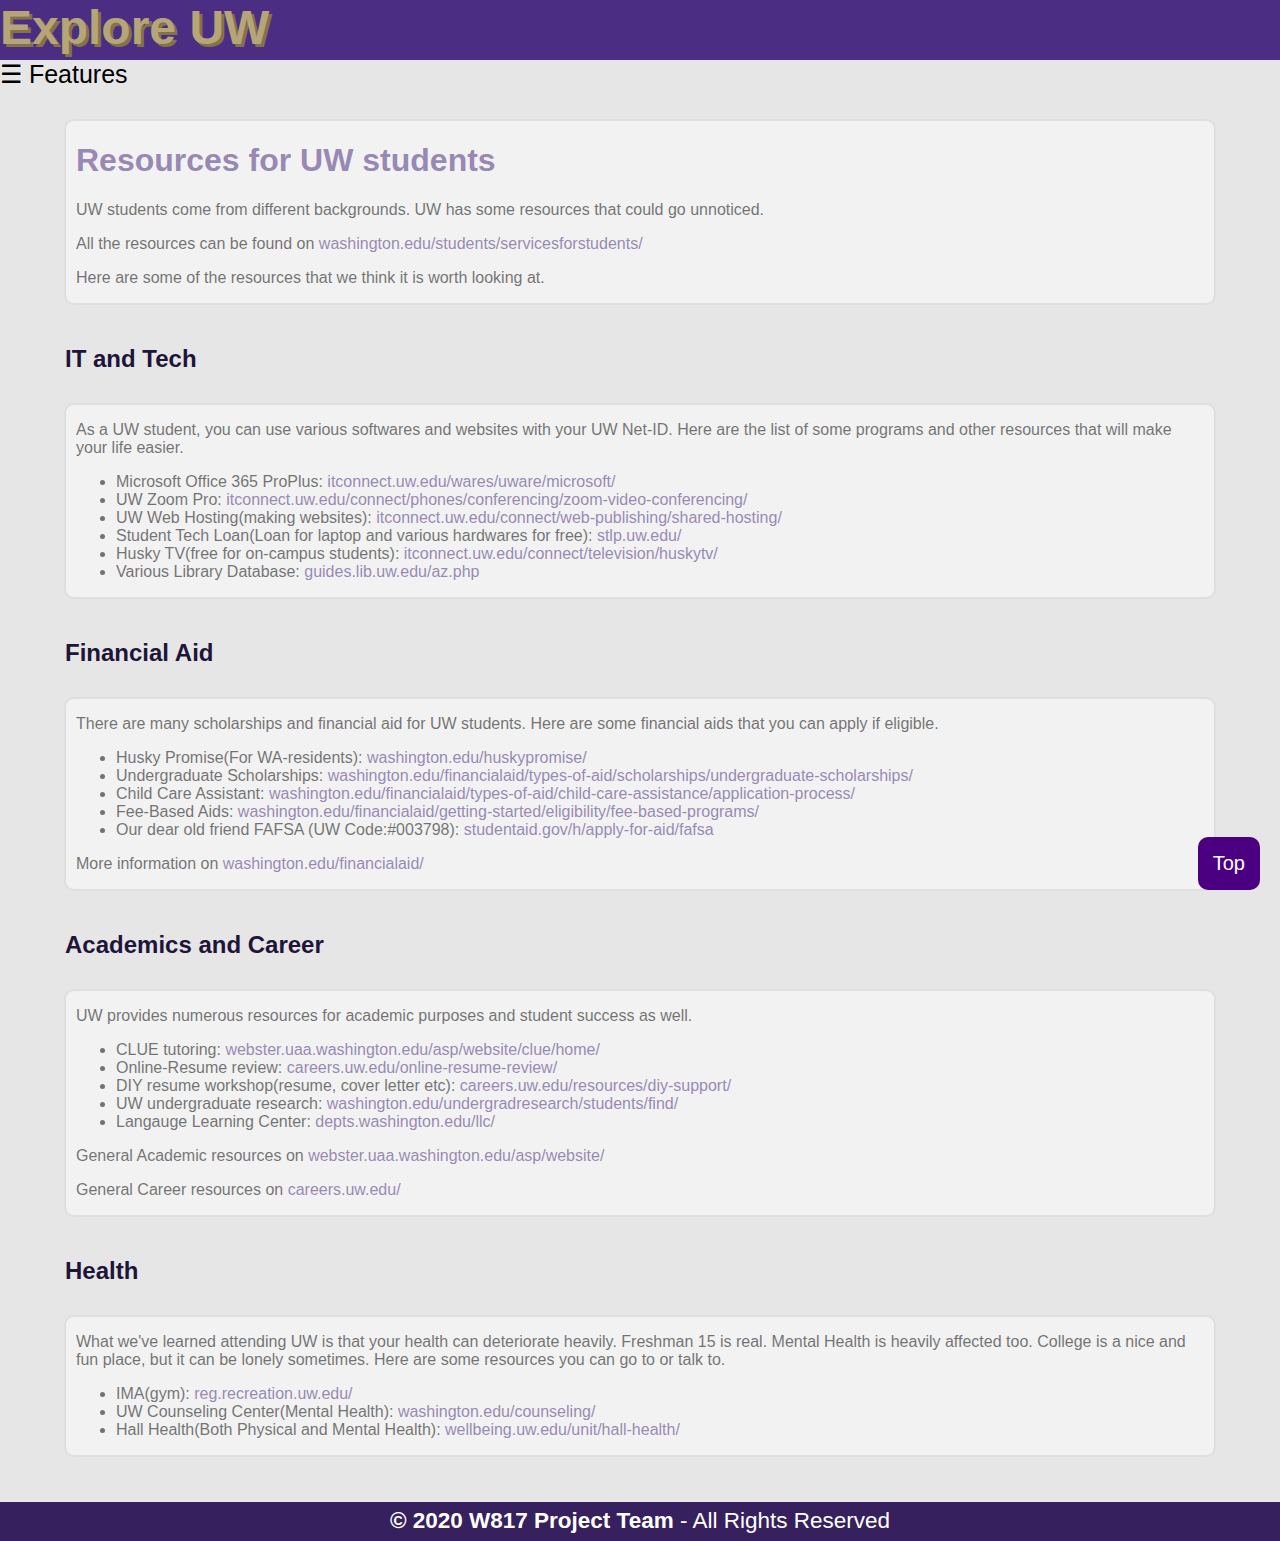
<file: resources.html>
<!DOCTYPE html>
<html>
  <head>
        <script src="https://ajax.googleapis.com/ajax/libs/jquery/3.5.1/jquery.min.js"></script>
        <link rel="icon" type="image/png" href="logo.png"/>
        <meta charset = "UTF-8">
        <title>Explore UW</title>
        <!--Linking to any external documents/images-->
		<link rel="stylesheet" type="text/css" href="styles.css">
    </head>

    <body>
		<!-- Title Banner -->
        <div class = "navContainer">
			<div>
				<a href = "index.html" title = "Home" id = "title">Explore UW</a>
			</div>
		</div>
  <!-- Top Button -->
    <button onclick="topFunction()" id="topBtn" title="Go to top">Top</button>

    <div id="sideMenu" class="sidenav">
      <a href="javascript:void(0)" class="closebtn"
        onclick="closeNav()">&times;</a>
        <a href = "index.html" title = "Home">Home</a>
        <a href = "campus_map.html" title = "Campus Map">Campus Map</a>
        <a href = "majors.html" title = "Majors">Majors</a>
		<a href = "uwdictionary.html" title = "UW Dictionary">UW Dictionary</a>
        <a href = "rso.html" title = "RSOs">RSOs</a>
        <a href = "faq.html" title = "FAQ">FAQ</a>
        <a href = "resources.html" title = "Resources">Resources</a>
        <a href = "about.html" title = "About">About Us</a>
      </div>
      <span style="font-size:25px; cursor:pointer" onclick="openNav()">&#9776; Features</span>

    <!-- Body -->
    <div id = "intro" class="content" style= "display: none;">
      <h1>Resources for UW students</h1>
      <p>UW students come from different backgrounds. UW has some resources that could go unnoticed.
      <p>All the resources can be found on <a href = "https://www.washington.edu/students/servicesforstudents/" target="_blank">washington.edu/students/servicesforstudents/</a></li>
      <p>Here are some of the resources that we think it is worth looking at.
    </div>

    <h2 style = "margin-left: 65px">IT and Tech</h2>
    <div id ="tech" class="content" style= "display: none;">
      <p>As a UW student, you can use various softwares and websites with your UW Net-ID. Here are the list of some programs and other resources that will make your life easier.
        <ul>
          <li>Microsoft Office 365 ProPlus: <a href = "https://itconnect.uw.edu/wares/uware/microsoft/" target="_blank">itconnect.uw.edu/wares/uware/microsoft/</a></li>
          <li>UW Zoom Pro: <a href = "https://itconnect.uw.edu/connect/phones/conferencing/zoom-video-conferencing/" target="_blank">itconnect.uw.edu/connect/phones/conferencing/zoom-video-conferencing/</a></li>
          <li>UW Web Hosting(making websites): <a href = "https://itconnect.uw.edu/connect/web-publishing/shared-hosting/" target="_blank">itconnect.uw.edu/connect/web-publishing/shared-hosting/</a></li>
          <li>Student Tech Loan(Loan for laptop and various hardwares for free): <a href = "https://stlp.uw.edu/" target="_blank">stlp.uw.edu/</a></li>
          <li>Husky TV(free for on-campus students): <a href = "https://itconnect.uw.edu/connect/television/huskytv/" target="_blank">itconnect.uw.edu/connect/television/huskytv/</a></li>
          <li>Various Library Database: <a href = "https://guides.lib.uw.edu/az.php" target="_blank">guides.lib.uw.edu/az.php</a></li>
        </ul>
    </div>

    <h2 style = "margin-left: 65px">Financial Aid</h2>
    <div id ="money" class="content" style= "display: none;">
      <p>There are many scholarships and financial aid for UW students. Here are some financial aids that you can apply if eligible.
        <ul>
          <li>Husky Promise(For WA-residents): <a href = "https://www.washington.edu/huskypromise/" target="_blank">washington.edu/huskypromise/</a></li>
          <li>Undergraduate Scholarships: <a href = "https://www.washington.edu/financialaid/types-of-aid/scholarships/undergraduate-scholarships/" target="_blank">washington.edu/financialaid/types-of-aid/scholarships/undergraduate-scholarships/</a></li>
          <li>Child Care Assistant: <a href = "https://www.washington.edu/financialaid/types-of-aid/child-care-assistance/application-process/" target="_blank">washington.edu/financialaid/types-of-aid/child-care-assistance/application-process/</a></li>
          <li>Fee-Based Aids: <a href = "https://www.washington.edu/financialaid/getting-started/eligibility/fee-based-programs/" target="_blank">washington.edu/financialaid/getting-started/eligibility/fee-based-programs/</a></li>
          <li>Our dear old friend FAFSA (UW Code:#003798): <a href = "https://studentaid.gov/h/apply-for-aid/fafsa" target="_blank">studentaid.gov/h/apply-for-aid/fafsa</a></li>
        </ul>
      <p>More information on <a href = "https://www.washington.edu/financialaid/" target="_blank">washington.edu/financialaid/</a>
    </div>

    <h2 style = "margin-left: 65px">Academics and Career</h2>
    <div id ="bigbrain" class="content" style= "display: none;">
      <p>UW provides numerous resources for academic purposes and student success as well.
        <ul>
          <li>CLUE tutoring: <a href = "http://webster.uaa.washington.edu/asp/website/clue/home/" target="_blank">webster.uaa.washington.edu/asp/website/clue/home/</a></li>
          <li>Online-Resume review: <a href = "https://careers.uw.edu/online-resume-review/" target="_blank">careers.uw.edu/online-resume-review/</a></li>
          <li>DIY resume workshop(resume, cover letter etc): <a href = "https://careers.uw.edu/resources/diy-support/" target="_blank">careers.uw.edu/resources/diy-support/</a></li>
          <li>UW undergraduate research: <a href = "https://www.washington.edu/undergradresearch/students/find/" target="_blank">washington.edu/undergradresearch/students/find/</a></li>
          <li>Langauge Learning Center: <a href = "https://depts.washington.edu/llc/" target="_blank">depts.washington.edu/llc/</a></li>
        </ul>
      <p>General Academic resources on <a href = "http://webster.uaa.washington.edu/asp/website/" target="_blank">webster.uaa.washington.edu/asp/website/</a>
      <p>General Career resources on <a href = "https://careers.uw.edu/" target="_blank">careers.uw.edu/</a>
    </div>

    <h2 style = "margin-left: 65px">Health</h2>
    <div id ="gainz" class="content" style= "display: none;">
      <p>What we've learned attending UW is that your health can deteriorate heavily. Freshman 15 is real. Mental Health is heavily affected too.
         College is a nice and fun place, but it can be lonely sometimes. Here are some resources you can go to or talk to.
        <ul>
          <li>IMA(gym): <a href = "https://reg.recreation.uw.edu/" target="_blank">reg.recreation.uw.edu/</a></li>
          <li>UW Counseling Center(Mental Health): <a href = "https://www.washington.edu/counseling/" target="_blank">washington.edu/counseling/</a></li>
          <li>Hall Health(Both Physical and Mental Health): <a href = "https://wellbeing.uw.edu/unit/hall-health/" target="_blank">wellbeing.uw.edu/unit/hall-health/</a></li>
        </ul>
    </div>

		<!-- Copyright -->
		<div id = "scrollCopyright">
			<strong>© 2020 W817 Project Team</strong> - All Rights Reserved
		</div>

		<script>
      var resources = document.getElementsByClassName("collapsible");
      var i;
      var button = document.getElementById("topBtn");

      for(i = 0; i < resources.length; i++){
        resources[i].addEventListener("click", function() {
        this.classList.toggle("active");
        var info = this.nextElementSibling;
        if (info.style.maxHeight){
          info.style.maxHeight = null;
        } else {
          info.style.maxHeight = info.scrollHeight + "px";
        }
        });
      }

      function openNav() {
				document.getElementById("sideMenu").style.width = "200px";
				document.getElementById("intro").style.marginLeft = "210px";
				document.getElementById("title").style.marginLeft = "210px";
				document.getElementById("").style.marginLeft = "210px";
		  }

		  function closeNav() {
				document.getElementById("sideMenu").style.width = "0";
				document.getElementById("intro").style.marginLeft= "65px";
				document.getElementById("title").style.marginLeft = "0";
				document.getElementById("").style.marginLeft = "65px";
      }

      function topFunction() {
        document.body.scrollTop = 0;
        document.documentElement.scrollTop = 0;
      }

      $(document).ready(function() {
        $("div.content").fadeIn(1400);
      });
      </script>
    </body>
</html>
</file>
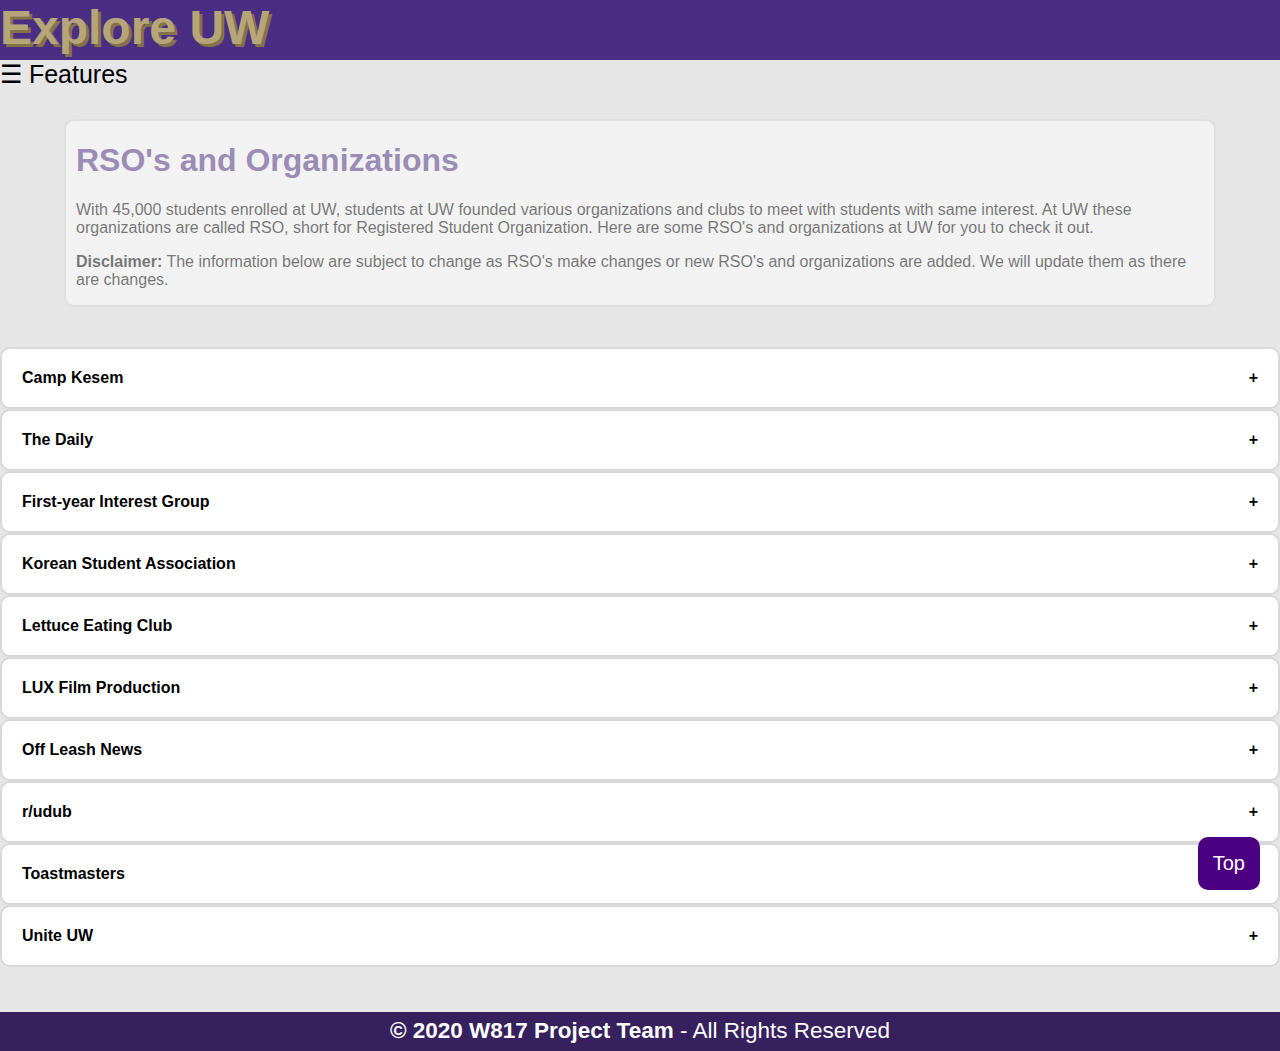
<file: rso.html>
<!DOCTYPE html>
<html>
    <head>
        <script src="https://ajax.googleapis.com/ajax/libs/jquery/3.5.1/jquery.min.js"></script>
        <link rel="icon" type="image/png" href="logo.png"/>
        <meta charset = "UTF-8">
        <title>Explore UW</title>
        <!--Linking to any external documents/images-->
		<link rel="stylesheet" type="text/css" href="styles.css">
    </head>

    <body>
		<!-- Title Banner -->
        <div class = "navContainer">
			<div>
				<a href = "index.html" title = "Home" id = "title">Explore UW</a>
			</div>
		</div>
    <!-- Top Button -->
    <button onclick="topFunction()" id="topBtn" title="Go to top">Top</button>

    <!-- Side Menu -->
		<div id="sideMenu" class="sidenav">
		  <a href="javascript:void(0)" class="closebtn"
			onclick="closeNav()">&times;</a>
			<a href = "index.html" title = "Home">Home</a>
			<a href = "campus_map.html" title = "Campus Map">Campus Map</a>
			<a href = "majors.html" title = "Majors">Majors</a>
			<a href = "rso.html" title = "RSOs">RSOs</a>
			<a href = "faq.html" title = "FAQ">FAQ</a>
      <a href = "resources.html" title = "Resources">Resources</a>
			<a href = "about.html" title = "About">About Us</a>
		  </div>
		  <span style="font-size:25px; cursor:pointer" onclick="openNav()">&#9776; Features</span>

		<!-- Body -->
		<div id = "intro" class = "content" style= "display: none;">
      <h1>RSO's and Organizations</h1>
      <p>With 45,000 students enrolled at UW, students at UW founded various organizations and clubs to meet with students with same interest.
         At UW these organizations are called RSO, short for Registered Student Organization. Here are some RSO's and organizations at UW for you to check it out.
		  <p><strong>Disclaimer:</strong> The information below are subject to change as RSO's make changes or new RSO's and organizations are added. We will update them as there are changes.
		</div>
    <!-- Camp Kesem -->
    <button id ="kesem" class ="collapsible">Camp Kesem</button>
      <div class = "information">
        <p>Led by college students, Kesem at UW operates a free summer camp for children going through their parent's cancer.
        <p>If you are interested, check them out on <a href = "https://www.campkesem.org/find-a-camp/camp-kesem-at-university-of-washington"
            target="_blank">campkesem.org/find-a-camp/camp-kesem-at-university-of-washington</a></li>
      </div>
    <!-- Daily -->
    <button id ="daily" class ="collapsible">The Daily</button>
      <div class = "information">
        <p>Since 1891, The Daily has been informing the UW community by publishing articles and newspapers.
        <p>Check them out on <a href = "http://www.dailyuw.com/info_pages/about_us/"
            target="_blank">dailyuw.com/info_pages/about_us/</a></li>
      </div>
    <!-- FIG -->
    <button id="fig" class ="collapsible">First-year Interest Group</button>
      <div class = "information">
        <p>About 20 students going to same classes in the first quarter of their first year at UW. While the reviews for FIG are divided, it is a definetely a good start to at least know people at UW.
        <p>Check them out on <a href = "https://fyp.washington.edu/first-year-interest-groups/"
            target="_blank">fyp.washington.edu/first-year-interest-groups/</a></li>
      </div>
    <!--KSA-->
    <button id="ksa" class ="collapsible">Korean Student Association</button>
      <div class = "information">
        <p>KSA is a club for UW students who are interested in Korean culture and want to connect with people with the same interest.
           They also aim to help their members and the community while doing so.
        <p>Check them out on <a href = "https://www.facebook.com/KSAUW/"
            target="_blank">facebook.com/KSAUW</a></li>
      </div>
    <!-- letuuce Eating Club -->
    <button id="lettuce" class ="collapsible">Lettuce Eating Club</button>
      <div class = "information">
        <p>Eating lettuce is very important. Each quarter, the Lettuce Eating Club will crown a Lettuce King or Queen.
        <p>Check them out on <a href = "https://huskylink.washington.edu/organization/lettuceeatingclub"
            target="_blank">huskylink.washington.edu/organization/lettuceeatingclub</a></li>
      </div>
    <!-- LUX FILM -->
    <button id="lux" class ="collapsible">LUX Film Production</button>
      <div class = "information">
        <p>If you are looking for a first hand experience in film production at UW, LUX Film Production is the perfect club for you.
           Since UW's Cinema and Media Studies major foucses on analysis of media, many students also join the club to learn about film production.
        <p>Check them out on <a href = "https://www.luxfilmproductions.com/"
            target="_blank">luxfilmproductions.com</a></li>
      </div>
    <!-- Off Leash -->
    <button id= "offLeash" class ="collapsible">Off Leash News</button>
      <div class = "information">
        <p>UW's one and only humor and satire publication. Their articles and excerpts are going to make your day.
        <p>Check them out on <a href = "https://www.offleashnews.com/"
            target="_blank">offleashnews.com</a></li>
      </div>
    <!-- udub reddit -->
    <button id="udub" class ="collapsible">r/udub</button>
      <div class= "information">
        <p>Although it may look like everything on the subreddit are rants, r/udub is very useful to students who are seeking information about almost everything at UW.
        <p>From u/Not_HFS_Reviewer's Daily Reviews of HFS meals to course difficulties, r/udub offers various information about UW. You could also search specific keyword on r/udub to find the information(e.g courses, majors).
        <p>Check r/udub on <a href = "https://www.reddit.com/r/udub/" target="_blank">www.reddit.com/r/udub/</a>
      </div>
    <!--Toast Master-->
    <button id= "toast" class ="collapsible">Toastmasters</button>
      <div class = "information">
        <p>Want to learn about public speaking? Toastmasters at UW is where you can start.
        <p>Check them out on <a href = "https://www.facebook.com/UWToastmasters/"
            target="_blank">facebook.com/UWToastmasters/</a></li>
      </div>
    <!-- Unite UW -->
    <button id= "uniteUW" class ="collapsible">Unite UW</button>
      <div class = "information">
        <p>Cultural exchange program at UW between domestic and international students. The whole point of this program is to make friends.
        <p>Check them out on <a href = "https://www.washington.edu/studentlife/uniteuw/"
            target="_blank">washington.edu/studentlife/uniteuw/</a></li>
      </div>

		<!-- Copyright -->
		<div id = "scrollCopyright">
			<strong>© 2020 W817 Project Team</strong> - All Rights Reserved
		</div>

		<!--Scripts-->
		<script>
			var majors = document.getElementsByClassName("collapsible");
			var i;
      var button = document.getElementById("topBtn");

			for(i = 0; i < majors.length; i++){
			  majors[i].addEventListener("click", function() {
				this.classList.toggle("active");
				var info = this.nextElementSibling;
				if (info.style.maxHeight){
				  info.style.maxHeight = null;
				} else {
				  info.style.maxHeight = info.scrollHeight + "px";
				}
			  });
			}

			function openNav() {
			  document.getElementById("sideMenu").style.width = "200px";
			  document.getElementById("intro").style.marginLeft = "210px";
        document.getElementById("shortCuts").style.marginLeft = "145px";
        document.getElementById("title").style.marginLeft = "210px";
			  document.getElementById("disclaimer").style.marginLeft = "210px";
			}

			function closeNav() {
			  document.getElementById("sideMenu").style.width = "0";
			  document.getElementById("intro").style.marginLeft= "65px";
        document.getElementById("shortCuts").style.marginLeft = "0px";
        document.getElementById("title").style.marginLeft = "0";
			  document.getElementById("disclaimer").style.marginLeft = "65px";
			}

      function topFunction() {
        document.body.scrollTop = 0;
        document.documentElement.scrollTop = 0;
      }

      $(document).ready(function() {
        $("div.content").fadeIn(1400);
        $("div.groups").fadeIn(1400);
      });
		</script>
    </body>
</html>
</file>
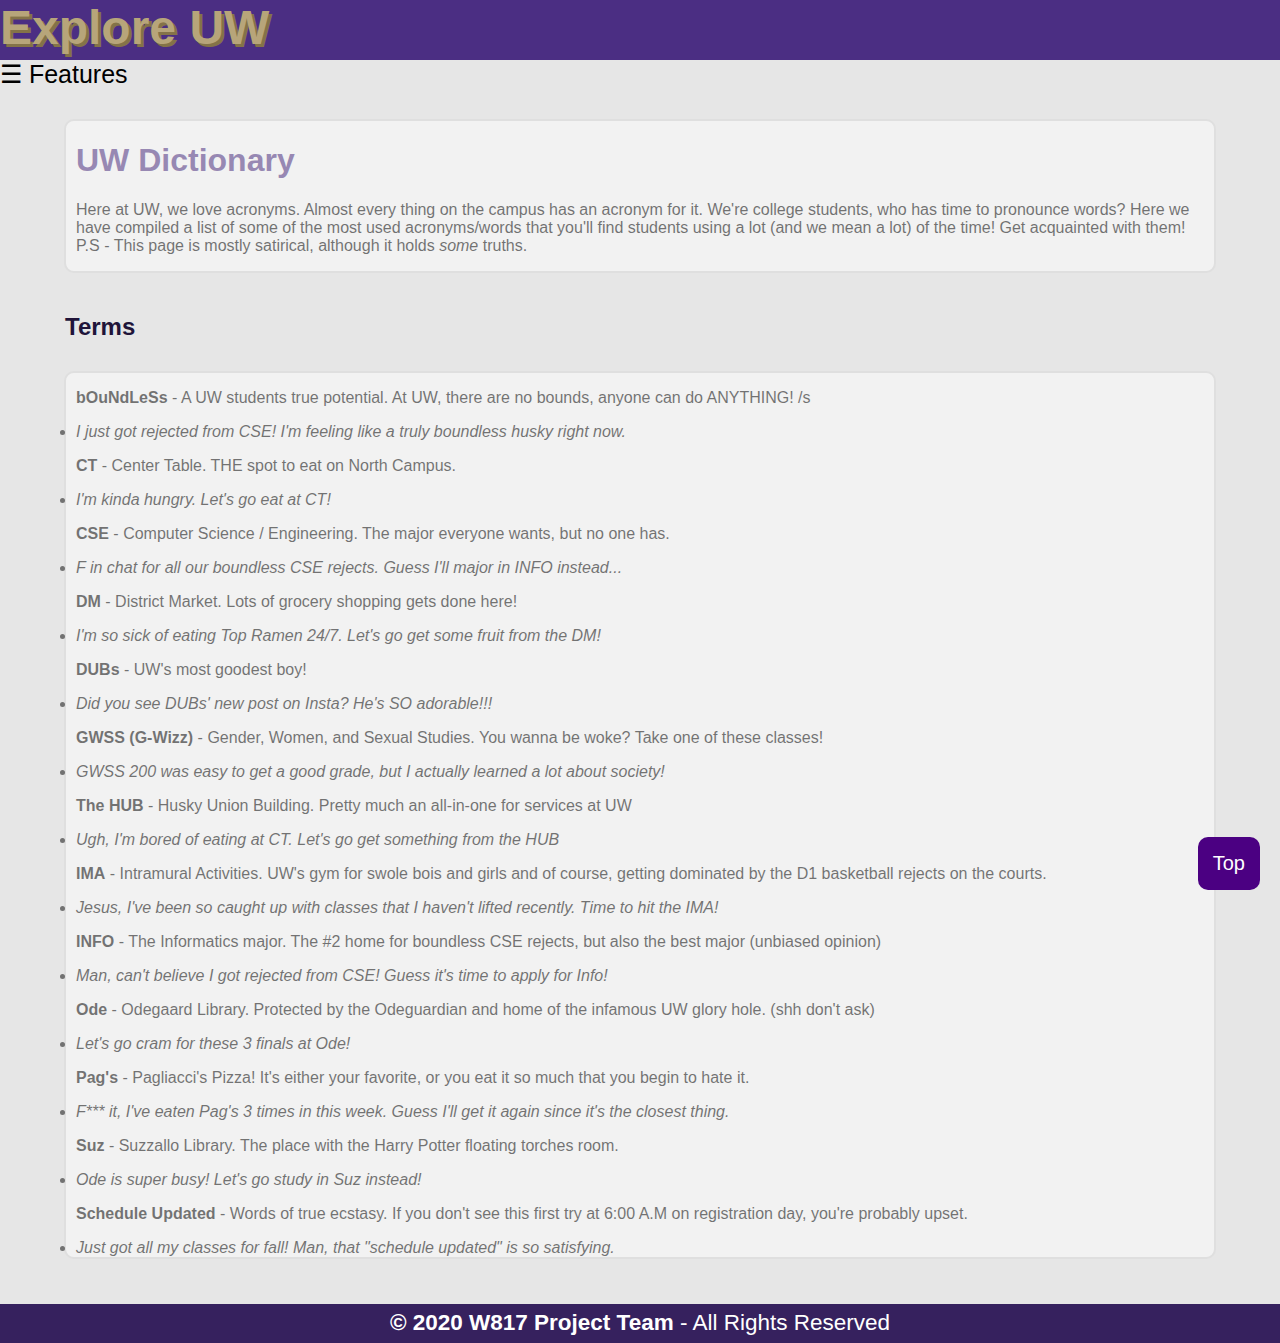
<file: uwdictionary.html>
<!DOCTYPE html>
<html>
  <head>
        <script src="https://ajax.googleapis.com/ajax/libs/jquery/3.5.1/jquery.min.js"></script>
        <link rel="icon" type="image/png" href="logo.png"/>
        <meta charset = "UTF-8">
        <title>Explore UW - Dictionary</title>
        <!--Linking to any external documents/images-->
		<link rel="stylesheet" type="text/css" href="styles.css">
    </head>

    <body>
		<!-- Title Banner -->
        <div class = "navContainer">
			<div>
				<a href = "index.html" title = "Home" id = "title">Explore UW</a>
			</div>
		</div>
  <!-- Top Button -->
    <button onclick="topFunction()" id="topBtn" title="Go to top">Top</button>

    <div id="sideMenu" class="sidenav">
      <a href="javascript:void(0)" class="closebtn"
        onclick="closeNav()">&times;</a>
        <a href = "index.html" title = "Home">Home</a>
        <a href = "campus_map.html" title = "Campus Map">Campus Map</a>
        <a href = "majors.html" title = "Majors">Majors</a>
		<a href = "uwdictionary.html" title = "UW Dictionary">UW Dictionary</a>
        <a href = "rso.html" title = "RSOs">RSOs</a>
        <a href = "faq.html" title = "FAQ">FAQ</a>
        <a href = "resources.html" title = "Resources">Resources</a>
        <a href = "about.html" title = "About">About Us</a>
      </div>
      <span style="font-size:25px; cursor:pointer" onclick="openNav()">&#9776; Features</span>

    <!-- Body -->
    <div id = "intro" class="content" style= "display: none;">
      <h1>UW Dictionary</h1>
      <p>Here at UW, we love acronyms. Almost every thing on the campus has an acronym for it. 
	  We're college students, who has time to pronounce words? Here we have compiled a list of some of the most used
	  acronyms/words that you'll find students using a lot (and we mean a lot) of the time! Get acquainted with them!
	  <br>P.S - This page is mostly satirical, although it holds <em>some</em> truths.
    </div>

    <h2 style = "margin-left: 65px">Terms</h2>
    <div id ="terms" class="content" style= "display: none;">
		<p><strong>bOuNdLeSs</strong> - A UW students true potential. At UW, there are no bounds, anyone can do ANYTHING!
		/s
		<p><li><em>I just got rejected from CSE! I'm feeling like a truly boundless husky right now.</em></li>
		<p><strong>CT</strong> - Center Table. THE spot to eat on North Campus.
		<p><li><em>I'm kinda hungry. Let's go eat at CT!</em></li>
		<p><strong>CSE</strong> - Computer Science / Engineering. The major everyone wants, but no one has.
		<p><li><em>F in chat for all our boundless CSE rejects. Guess I'll major in INFO instead...</em></li>
		<p><strong>DM</strong> - District Market. Lots of grocery shopping gets done here!
		<p><li><em>I'm so sick of eating Top Ramen 24/7. Let's go get some fruit from the DM!</em></li>
		<p><strong>DUBs</strong> - UW's most goodest boy!
		<p><li><em>Did you see DUBs' new post on Insta? He's SO adorable!!!</em></li>
		<p><strong>GWSS (G-Wizz)</strong> - Gender, Women, and Sexual Studies. You wanna be woke? Take one of these classes!
		<p><li><em>GWSS 200 was easy to get a good grade, but I actually learned a lot about society!</em></li>
		<p><strong>The HUB</strong> - Husky Union Building. Pretty much an all-in-one for services at UW
		<p><li><em>Ugh, I'm bored of eating at CT. Let's go get something from the HUB</em></li>
		<p><strong>IMA</strong> - Intramural Activities. UW's gym for swole bois and girls and of course, getting
		dominated by the D1 basketball rejects on the courts.
		<p><li><em>Jesus, I've been so caught up with classes that I haven't lifted recently. Time to hit the
		IMA!</em></li>
		<p><strong>INFO</strong> - The Informatics major. The #2 home for boundless CSE rejects, but also the best major
		(unbiased opinion)
		<p><li><em>Man, can't believe I got rejected from CSE! Guess it's time to apply for Info!</em></li>
		<p><strong>Ode</strong> - Odegaard Library. Protected by the Odeguardian and home of the infamous UW glory hole. (shh don't ask)
		<p><li><em>Let's go cram for these 3 finals at Ode!</em></li>
		<p><strong>Pag's</strong> - Pagliacci's Pizza! It's either your favorite, or you eat it so much that you begin to hate it.
		<p><li><em>F*** it, I've eaten Pag's 3 times in this week. Guess I'll get it again since it's the closest
		thing.</em></li>
		<p><strong>Suz</strong> - Suzzallo Library. The place with the Harry Potter floating torches room.
		<p><li><em>Ode is super busy! Let's go study in Suz instead!</em></li>
		<p><strong>Schedule Updated</strong> - Words of true ecstasy. If you don't see this first try at 6:00 A.M on registration
		day, you're probably upset.
		<p><li><em>Just got all my classes for fall! Man, that "schedule updated" is so satisfying.</em></li>
    </div>


		<!-- Copyright -->
		<div id = "scrollCopyright">
			<strong>© 2020 W817 Project Team</strong> - All Rights Reserved
		</div>

		<script>
      var resources = document.getElementsByClassName("collapsible");
      var i;
      var button = document.getElementById("topBtn");

      for(i = 0; i < resources.length; i++){
        resources[i].addEventListener("click", function() {
        this.classList.toggle("active");
        var info = this.nextElementSibling;
        if (info.style.maxHeight){
          info.style.maxHeight = null;
        } else {
          info.style.maxHeight = info.scrollHeight + "px";
        }
        });
      }

      function openNav() {
				document.getElementById("sideMenu").style.width = "200px";
				document.getElementById("intro").style.marginLeft = "210px";
				document.getElementById("title").style.marginLeft = "210px";
				document.getElementById("").style.marginLeft = "210px";
		  }

		  function closeNav() {
				document.getElementById("sideMenu").style.width = "0";
				document.getElementById("intro").style.marginLeft= "65px";
				document.getElementById("title").style.marginLeft = "0";
				document.getElementById("").style.marginLeft = "65px";
      }

      function topFunction() {
        document.body.scrollTop = 0;
        document.documentElement.scrollTop = 0;
      }

      $(document).ready(function() {
        $("div.content").fadeIn(1400);
      });
      </script>
    </body>
</html>
</file>
<file: styles.css>
/* Page Headers and Footer */
#title {
	color:#b7a57a;
	font-size:3em;
	font-weight:bold;
	display:inline-block;
	text-shadow:3px 3px #847348;
	transition: margin-left .5s;
	text-decoration:none;
	text-align:center;
	user-drag: none;
	user-select: none;
	-moz-user-select: none;
	-webkit-user-drag: none;
	-webkit-user-select: none;
	-ms-user-select: none;
	cursor:pointer;
}
/* #36215e */
#copyright {
		background-color:#36215e;
		position:absolute;
		width:100%;
		padding:0.5vw 0 0.5vw 0;
		font-size:2.5vh;
		color:white;
		text-align:center;
		bottom:0;
}
#scrollCopyright {
		background-color:#36215e;
		width:100%;
		padding:0.5vw 0 0.5vw 0;
		font-size:2.5vh;
		color:white;
		text-align:center;
		margin-top:5vh;
}
.navContainer {
	height:60px;
	background-color:#4b2e83;
}


/* Side Navigation */
.sidenav {
  height:100%;
  width:0;
  position: fixed;
  z-index:1;
  top:0;
  left: 0;
  background-color: #36215e;
  overflow-x: hidden;
  transition: 0.5s;
  padding-top: 50px;
}

.sidenav a {
  padding: 8px 8px 8px 32px;
  text-decoration: none;
  font-size: 1.5em;
  color: white;
  display: block;
  transition: 0.3s;
}

.sidenav a:hover {
  color:#b7a57a;
	text-decoration:underline;
	cursor:pointer;
}

.sidenav a:visited {
  color:white;
}

.sidenav a:visited:hover {
  color:#b7a57a;
}

.sidenav .closebtn {
  position: absolute;
  top: 0;
  right: 20px;
  font-size: 36px;
  margin-left: 50px;
}


/* General Page Content */
body {
	background-color:#e6e6e6;
	margin:0;
	font-family:"Open Sans", Helvetica, Arial, Verdana, sans-serif;
}

.button {
	font-size:18px;
	font-weight:bold;
	color:#201439;
	background-color:white;
	border-radius:100px;
	border-color:rgba(255, 255, 255, 1);
}

.button:hover {
	color:#4b2e83;
}

.field {
	background-color:white;
	font-weight:bold;
	height:30px;
	border:2px solid rgba(217, 217, 217, 1);
	border-radius:10px;
	padding-left:10px;
	padding-right:10px;
	outline:none;
}

.collapsible {
	background-color: white;
	color: black;
	cursor: pointer;
	padding: 20px;
	width: 100%;
	text-align: left;
	font-size:16px;
	font-weight:bold;
	border:2px solid rgba(217, 217, 217, 1);
	border-radius:10px;
}

.collapsible:after {
	content: '\002B';
	color: black;
	font-weight: bold;
	float: right;
	margin-left: 5px;
}

.content {
	background-color:white;
	margin:30px 5vw 40px 5vw;
	border:2px solid rgba(217, 217, 217, 1);
	border-radius:10px;
	padding-left:10px;
	padding-right:10px;
	transition: margin-left .5s;
}

.unselectable {
		user-drag: none;
		user-select: none;
		-moz-user-select: none;
		-webkit-user-drag: none;
		-webkit-user-select: none;
		-ms-user-select: none;
		pointer-events: none;
}


/* Text Styles */
a {
	color:#4b2e83;
	text-decoration:none;
}

a:hover {
	text-decoration:underline;
}

a:visited {
	color:#9c37d2;
}

h1 {
	color:#4b2e83;
}

h2, h3 {
	color:#201439;
}


/* Campus Map CSS */
#campusMap {

}

#map {
	margin:30px 5vw 40px 5vw;
	float: left;
	transition: margin-left .5s;
}

#myimage{
	float: left;
  width: 50%;
  padding: 5px;
}

#myresult{
	float: left;
  width: 18%;
  padding: 5px;
}

.mapContainer {
	display:inline-block;
}

.mapContainer::after{
	display:inline-block;
	content: "";
  clear: both;
  display: table;
}

.img-zoom-container {
	position: relative;
	box-sizing: border-box;
}

.img-zoom-lens {
	position: absolute;
	border: none;
	width: 40px;
	height: 40px;
	box-sizing: border-box;
}

.img-zoom-result {
	border: 1px solid #d4d4d4;
	width: 300px;
	height: 300px;
	box-sizing: border-box;
}

/* Majors CSS */
#disclaimer {
	transition: margin-left .5s;
}

#topBtn {
	display: none;
	position: fixed;
	bottom: 10px;
	right: 20px;
	z-index: 99;
	font-size: 20px;
	background-color: indigo;
	color: white;
	cursor: pointer;
	padding: 15px;
	border-radius: 10px;
	display: block;
	border: none;
}

#majorSearch {
	background-color:white;
	height:30px;
	width:25%;
	margin:0 5vw 40px 5vw;
	border:2px solid rgba(217, 217, 217, 1);
	border-radius:10px;
	padding-left:10px;
	padding-right:10px;
	outline:none;
}

.dropbtn {
	background-color:white;
	margin-top:30px;
	margin-bottom:30px;
	border:2px solid rgba(217, 217, 217, 1);
	border-radius:10px;
	padding-left:10px;
	padding-right:10px;
	transition: margin-left .5s;
}

.dropbtn:hover, .dropbtn:focus {
  background-color: indigo;
	color: white;
}

#majorInput {
	background-color:white;
	height:30px;
	width:100%;
	border:2px solid rgba(217, 217, 217, 1);
	border-radius:10px;
	padding-left:10px;
	padding-right:10px;
	outline:none;
}

#majorInput:focus {outline: 3px solid #ddd;}

.dropdown {
  position: relative;
  display: inline-block;
}

.dropdown-content {
  display: none;
  position: absolute;
  background-color: #f6f6f6;
  min-width: 400px;
  overflow: auto;
  border: 1px solid #ddd;
  z-index: 1;
}

.dropdown-content a {
  color: black;
  padding: 12px 16px;
  text-decoration: none;
  display: block;
}

.dropdown a:hover {
	background-color: #ddd;
}

.show {
	display: block;
}

.groups {
	transition: margin-left .5s;
	margin-left: 10px;
}

.majorType {
	color:#cf9f30;
	text-shadow:1.2px 1.2px #847348;
	font-size:18px;
	font-weight:bold;
}

.information {
	padding: 0 18px;
	max-height: 0;
	overflow: hidden;
	transition: max-height 0.2s ease-out;
	background-color: #DBDBDB;
}

.active:after {
	content: "\2212";
}
</file>
